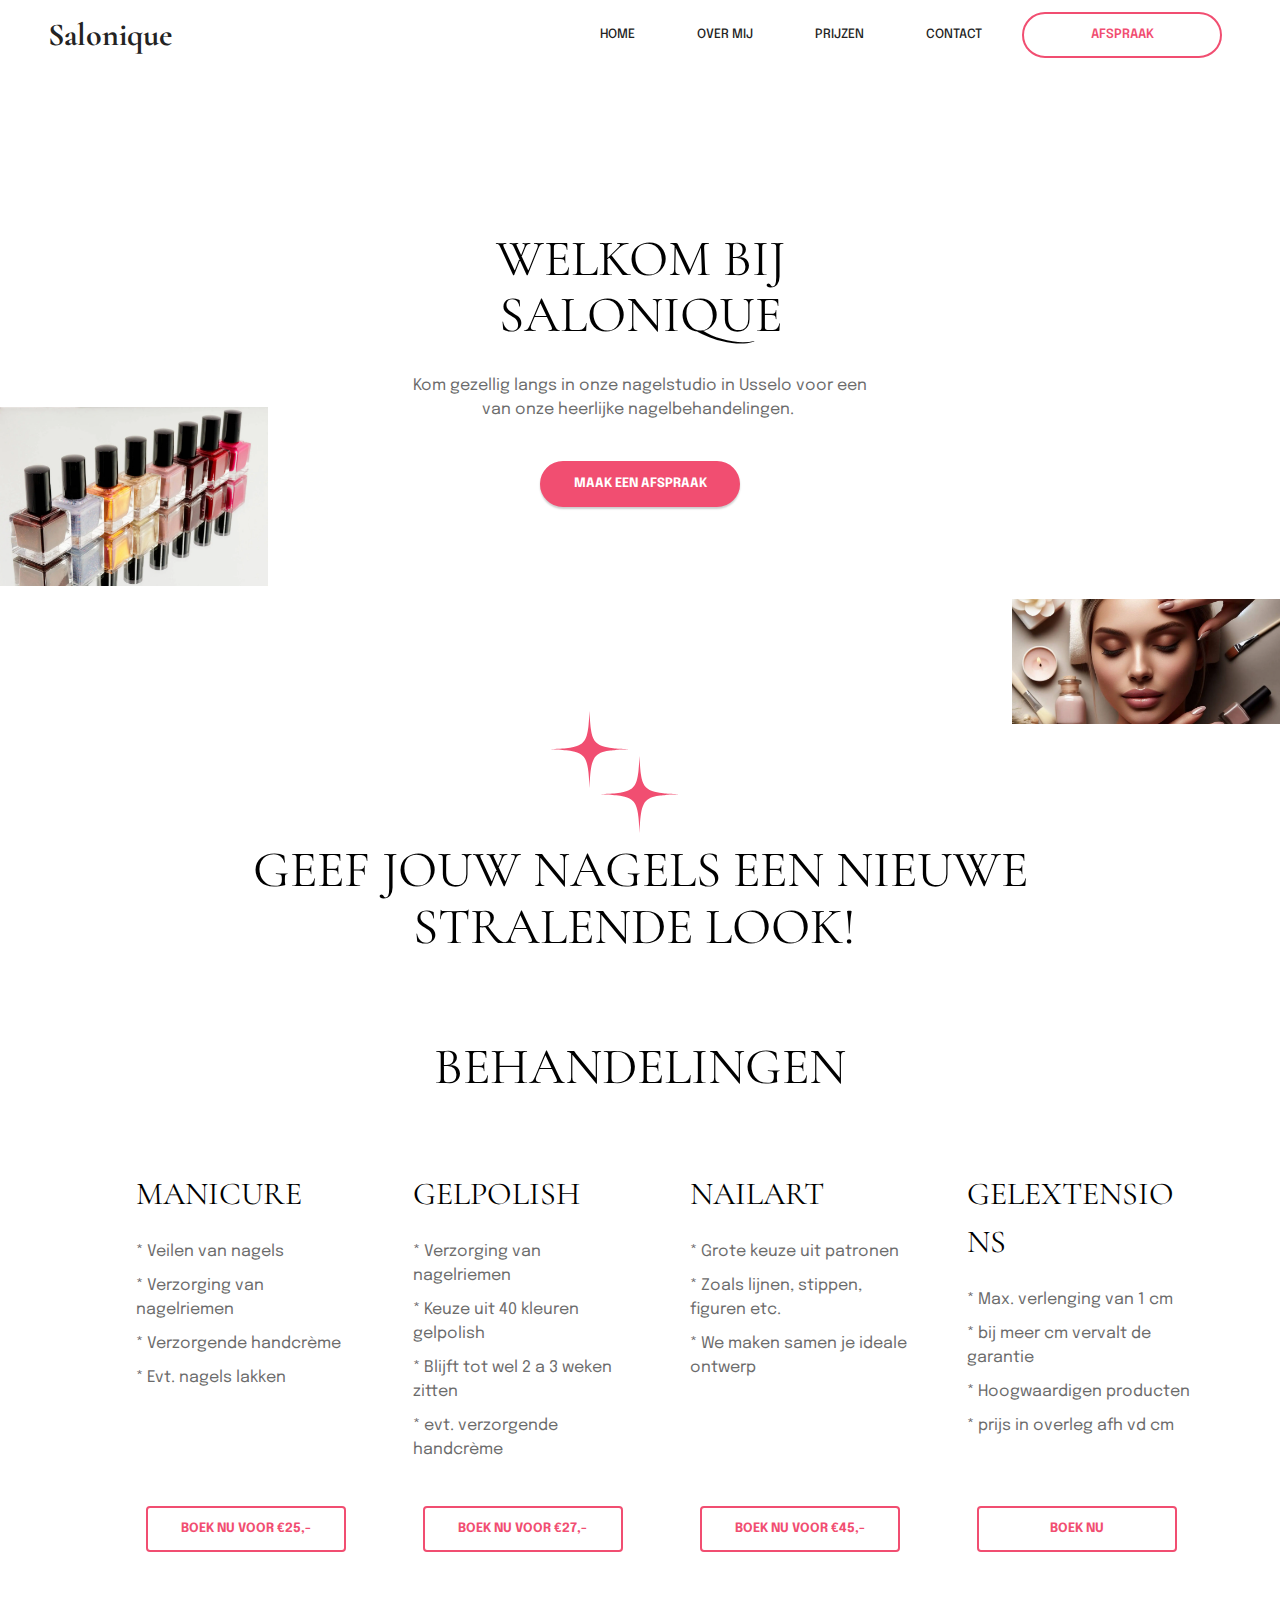
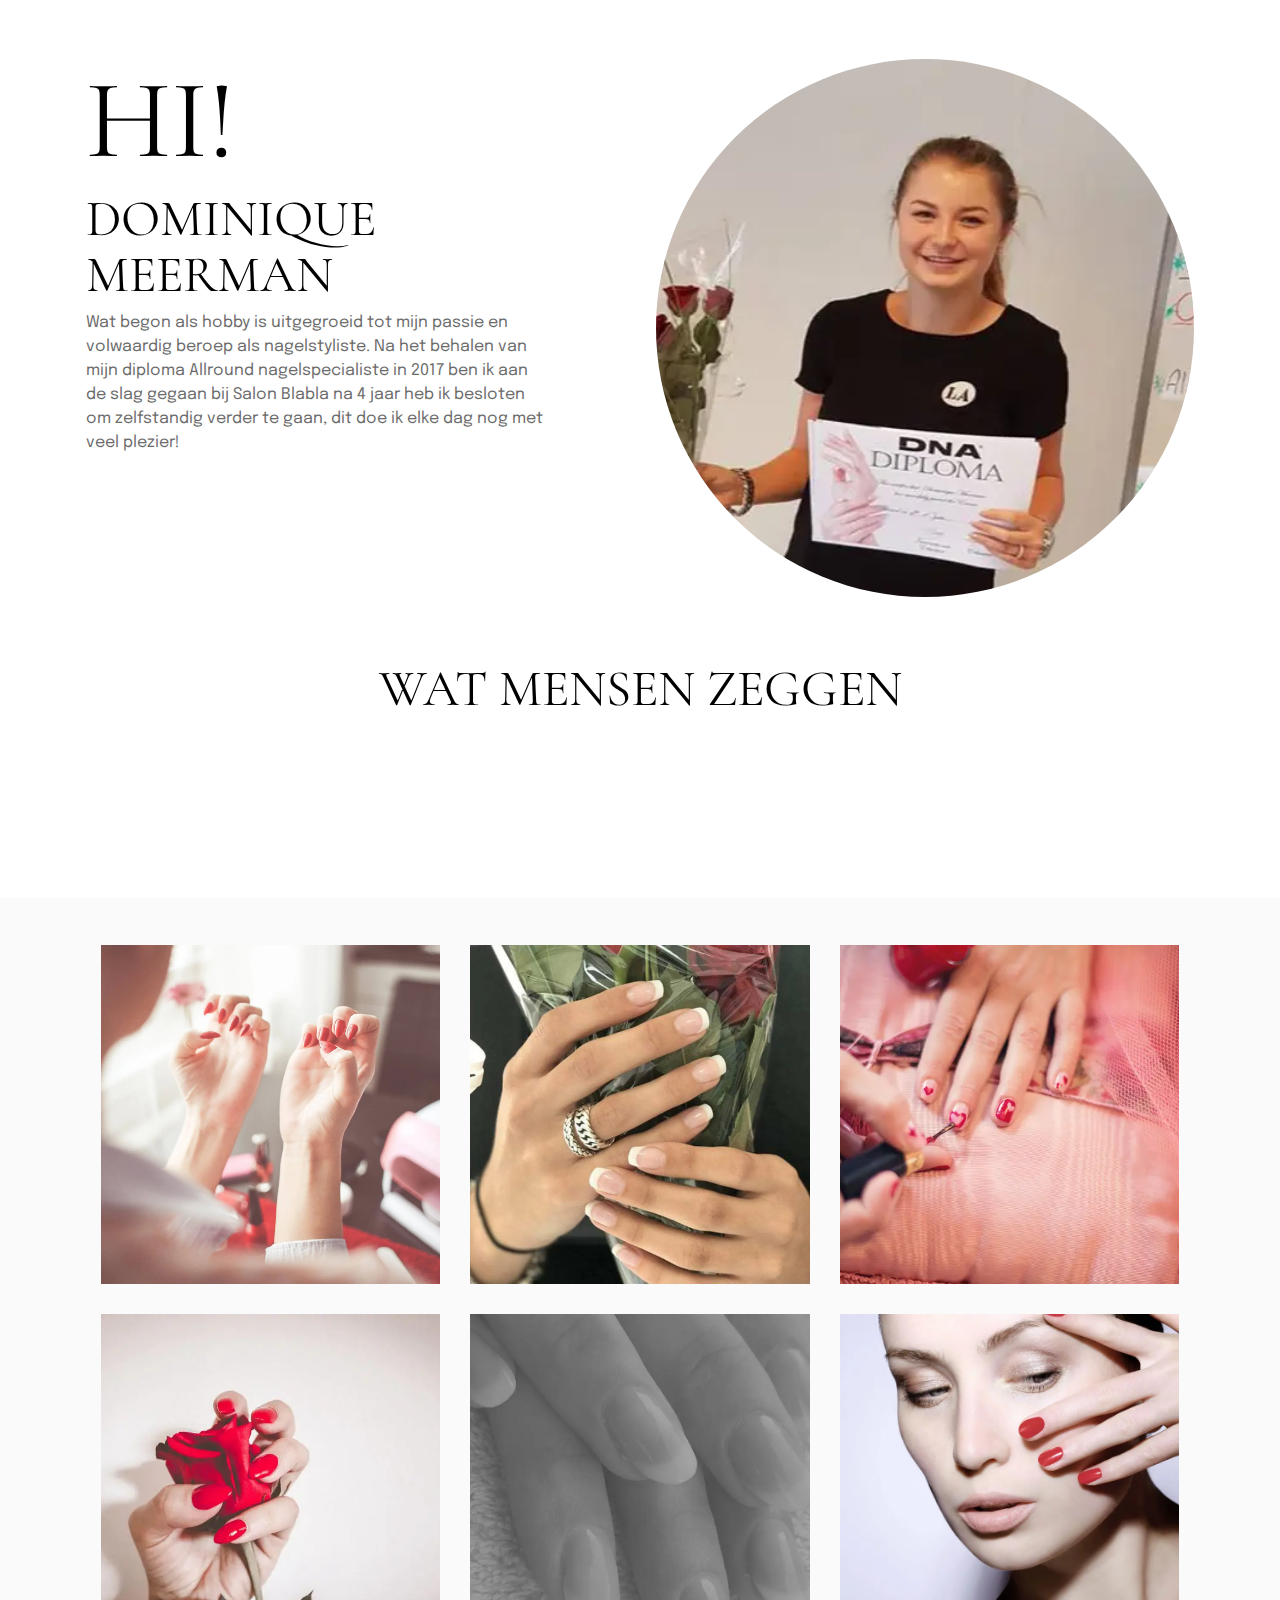
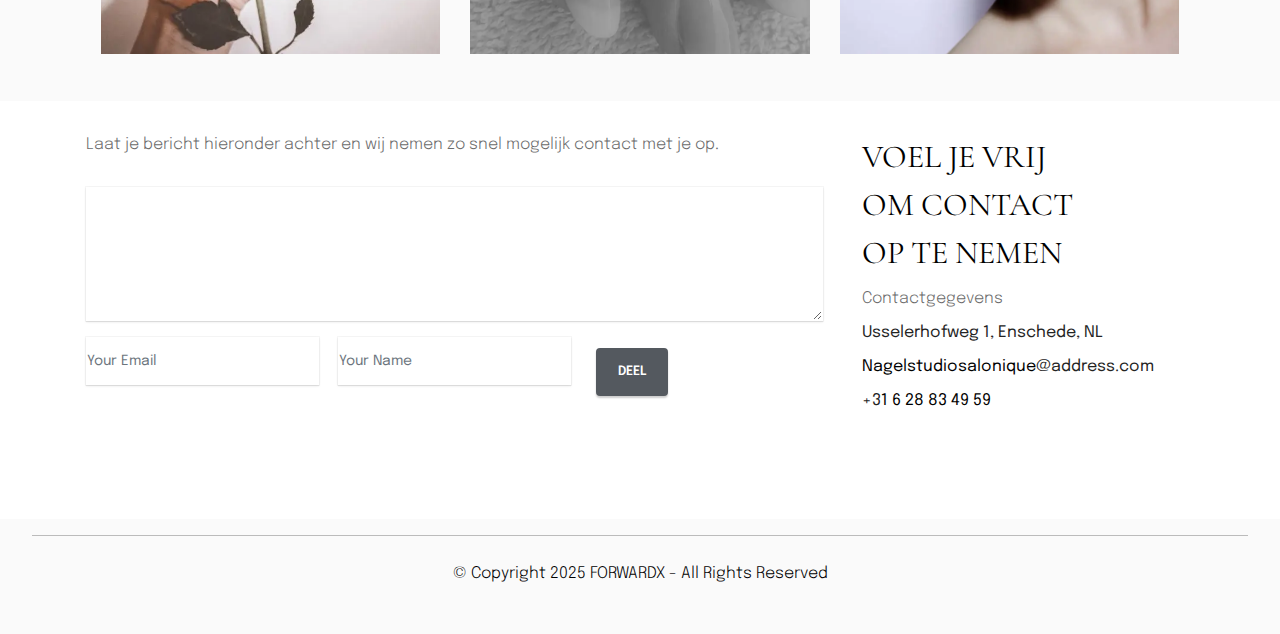
<file: index.html>
<!DOCTYPE html>
<html  >
<head>
  
  <meta charset="UTF-8">
  <meta http-equiv="X-UA-Compatible" content="IE=edge">
  
  <meta name="viewport" content="width=device-width, initial-scale=1, minimum-scale=1">
  <link rel="shortcut icon" href="assets/images/logo-1.png" type="image/x-icon">
  <meta name="description" content="">
  
  
  <title>Nagelstudio Usselo</title>
  <link rel="stylesheet" href="assets/bootstrap/css/bootstrap.min.css">
  <link rel="stylesheet" href="assets/bootstrap/css/bootstrap-grid.min.css">
  <link rel="stylesheet" href="assets/bootstrap/css/bootstrap-reboot.min.css">
  <link rel="stylesheet" href="assets/dropdown/css/style.css">
  <link rel="stylesheet" href="assets/theme/css/style.css">
  <link rel="preload" href="https://fonts.googleapis.com/css?family=Cormorant+Garamond:300,300i,400,400i,500,500i,600,600i,700,700i&display=swap" as="style" onload="this.onload=null;this.rel='stylesheet'">
  <noscript><link rel="stylesheet" href="https://fonts.googleapis.com/css?family=Cormorant+Garamond:300,300i,400,400i,500,500i,600,600i,700,700i&display=swap"></noscript>
  <link rel="preload" href="https://fonts.googleapis.com/css?family=Epilogue:100,200,300,400,500,600,700,800,900,100i,200i,300i,400i,500i,600i,700i,800i,900i&display=swap" as="style" onload="this.onload=null;this.rel='stylesheet'">
  <noscript><link rel="stylesheet" href="https://fonts.googleapis.com/css?family=Epilogue:100,200,300,400,500,600,700,800,900,100i,200i,300i,400i,500i,600i,700i,800i,900i&display=swap"></noscript>
  <link rel="preload" as="style" href="assets/mobirise/css/mbr-additional.css?v=QhQW1V"><link rel="stylesheet" href="assets/mobirise/css/mbr-additional.css?v=QhQW1V" type="text/css">

  
  
  
</head>
<body>
  <script>
window.Futy = { key: '664f38535dcd5' };
(function (e, t) {
    var n = e.createElement(t);
    n.async = true;
    var f = window.Promise && window.fetch ? 'modern.js' : 'legacy.js';
    n.src = 'https://v1.widget.futy.io/js/futy-widget-' + f;
    var r = e.getElementsByTagName(t)[0];
    r.parentNode.insertBefore(n, r);
})(document, 'script');
</script>
  <section data-bs-version="5.1" class="menu3 cid-udBrGMP7Ic" once="menu" id="menu3-14">
    

    <nav class="navbar navbar-dropdown navbar-expand-lg">
        <div class="container-fluid">
            <div class="navbar-brand">
                
                <span class="navbar-caption-wrap"><a class="navbar-caption text-black text-primary display-5" href="index.html">Salonique</a></span>
            </div>
            <button class="navbar-toggler" type="button" data-toggle="collapse" data-bs-toggle="collapse" data-target="#navbarSupportedContent" data-bs-target="#navbarSupportedContent" aria-controls="navbarNavAltMarkup" aria-expanded="false" aria-label="Toggle navigation">
                <div class="hamburger">
                    <span></span>
                    <span></span>
                    <span></span>
                    <span></span>
                </div>
            </button>
            <div class="collapse navbar-collapse" id="navbarSupportedContent">
                <ul class="navbar-nav nav-dropdown" data-app-modern-menu="true"><li class="nav-item"><a class="nav-link link text-black text-primary display-4" href="index.html">
                            HOME</a></li>
                    <li class="nav-item"><a class="nav-link link text-black text-primary display-4" href="page1.html">OVER MIJ</a></li>
                    <li class="nav-item"><a class="nav-link link text-black text-primary display-4" href="page2.html">PRIJZEN</a>
                    </li>
                    
                    <li class="nav-item"><a class="nav-link link text-black text-primary display-4" href="index.html#form1-8">CONTACT</a>
                    </li></ul>
                <div class="navbar-buttons mbr-section-btn collapse.show"><a class="btn btn-danger-outline display-4" href="https://www.fresha.com/nl/book-now/salonique-fb97lqdb/all-offer?id=1319828&pId=1253262">AFSPRAAK</a></div>
            </div>
        </div>
    </nav>
</section>

<section data-bs-version="5.1" class="header1 cid-udAZnuN4QB" id="header1-w">
    

    

    <div class="container-fluid">
        <div class="offset-lg-2 content">
            <h2 class="mbr-section-title mbr-fonts-style display-2">
                WELKOM BIJ <br>SALONIQUE<br></h2>
            <p class="mbr-text mbr-fonts-style display-7">Kom gezellig langs in onze nagelstudio in Usselo voor een van onze heerlijke nagelbehandelingen.&nbsp;</p>
            <div class="mbr-section-btn"><a class="btn btn-danger display-4" href="https://wa.me/31681216393">
                    <strong>MAAK EEN AFSPRAAK</strong>
                </a></div>
        </div>
        <div class="image-wrap">
            <div class="img1 img">
                <img src="assets/images/mbr-1920x1280.webp" alt="">
            </div>
            <div class="img2 img">
                <img src="assets/images/mbr-1920x1920.webp" alt="">
            </div>
            
        </div>
    </div>
</section>

<section data-bs-version="5.1" class="features5 cid-ucKHaANC2i" id="features5-3">
    

    

    <div class="container-fluid">
        <div class="row justify-content-center align-items-center">
            <div class="col-12 col-lg-9">
                <div class="align-center content">
                    <div class="animation-box">
                        <svg class="star" x="0px" y="0px" width="78px" height="78px" viewBox="0 0 78 78" enable-background="new 0 0 78 78" xml:space="preserve">
                            <path d="M0.942,38.113L0,38.188l0.748,0.065  c1.039,0.08,3.079,0.135,4.118,0.19c1.026,0.057,2.053,0.106,3.079,0.173c1.224,0.079,2.448,0.166,3.671,0.265  c1.223,0.1,2.446,0.199,3.666,0.335c1.292,0.144,2.58,0.316,3.866,0.502c1.524,0.219,3.031,0.523,4.52,0.92  c1.665,0.442,3.283,1.008,4.808,1.819c1.382,0.735,2.624,1.654,3.685,2.811c1.042,1.135,1.848,2.423,2.49,3.819  c0.719,1.561,1.219,3.194,1.612,4.862c0.3,1.271,0.545,2.556,0.726,3.85c0.151,1.083,0.295,2.168,0.422,3.255  c0.103,0.876,0.179,1.755,0.257,2.634c0.082,0.925,0.157,1.851,0.225,2.776c0.065,0.893,0.119,1.787,0.173,2.681  c0.064,1.066,0.125,2.132,0.184,3.198c0.049,0.859,0.089,2.36,0.133,3.22L38.455,77l0.104-1.627c0.043-0.852,0.085-2.318,0.13-3.146  c0.048-0.888,0.095-1.775,0.146-2.663c0.06-0.985,0.118-1.973,0.188-2.958c0.08-1.078,0.168-2.155,0.266-3.232  c0.088-0.971,0.176-1.942,0.295-2.91c0.148-1.197,0.319-2.393,0.504-3.585c0.23-1.488,0.549-2.959,0.961-4.409  c0.428-1.502,0.967-2.961,1.707-4.342c1.141-2.135,2.719-3.864,4.781-5.144c1.333-0.826,2.764-1.435,4.253-1.913  c2.478-0.798,5.028-1.248,7.603-1.588c0.835-0.109,1.672-0.204,2.509-0.292c0.924-0.097,1.85-0.184,2.773-0.263  c0.774-0.066,1.548-0.12,2.322-0.174c0.926-0.064,1.853-0.129,2.779-0.185c1.118-0.066,3.313-0.124,4.432-0.184  c0.681-0.037,1.363-0.071,2.045-0.106c0-0.005,0.065-0.007,0.187-0.021c0.021-0.003,0.561-0.07,0.561-0.07s-0.42-0.056-0.581-0.065  c-0.074-0.004-0.39-0.026-0.393-0.026c-1.079-0.055-2.159-0.105-3.238-0.163c-1.021-0.055-3.114-0.107-4.133-0.175  c-1.205-0.08-2.409-0.169-3.612-0.266c-0.952-0.074-1.904-0.151-2.854-0.255c-1.259-0.139-2.516-0.293-3.771-0.463  c-1.617-0.219-3.221-0.521-4.802-0.925c-1.733-0.44-3.421-1.007-5.015-1.833c-1.25-0.649-2.395-1.448-3.399-2.439  c-1.205-1.188-2.125-2.575-2.845-4.1c-0.799-1.694-1.335-3.476-1.752-5.296c-0.271-1.177-0.488-2.364-0.664-3.558  c-0.135-0.912-0.254-1.826-0.363-2.742c-0.098-0.836-0.179-1.675-0.257-2.514c-0.081-0.865-0.155-1.731-0.222-2.597  c-0.066-0.853-0.121-1.707-0.174-2.561c-0.069-1.079-0.135-2.158-0.193-3.237c-0.069-1.252-0.131-2.504-0.193-3.756  C38.518,0.813,38.502,0.406,38.483,0c-0.045,0.262-0.058,0.525-0.071,0.788c-0.066,1.332-0.129,2.663-0.201,3.994  c-0.056,1.04-0.121,2.079-0.186,3.118c-0.057,0.9-0.111,1.801-0.18,2.7c-0.078,1.019-0.167,2.036-0.263,3.053  c-0.088,0.931-0.175,1.862-0.297,2.79c-0.162,1.223-0.342,2.443-0.543,3.66c-0.256,1.538-0.61,3.055-1.076,4.544  c-0.435,1.39-0.978,2.734-1.702,4.002c-1.097,1.92-2.565,3.487-4.433,4.676c-1.136,0.723-2.35,1.284-3.615,1.737  c-2.219,0.795-4.514,1.282-6.839,1.628c-1.265,0.188-2.536,0.347-3.808,0.485c-1.392,0.151-2.786,0.273-4.181,0.385  c-1.282,0.103-2.567,0.18-3.852,0.255c-1.721,0.1-4.443,0.187-6.165,0.28c-0.04,0.001-0.078,0.01-0.118,0.015">
                            </path>
                        </svg>
                        <svg class="star" x="0px" y="0px" width="78px" height="78px" viewBox="0 0 78 78" enable-background="new 0 0 78 78" xml:space="preserve">
                            <path d="M0.942,38.113L0,38.188l0.748,0.065  c1.039,0.08,3.079,0.135,4.118,0.19c1.026,0.057,2.053,0.106,3.079,0.173c1.224,0.079,2.448,0.166,3.671,0.265  c1.223,0.1,2.446,0.199,3.666,0.335c1.292,0.144,2.58,0.316,3.866,0.502c1.524,0.219,3.031,0.523,4.52,0.92  c1.665,0.442,3.283,1.008,4.808,1.819c1.382,0.735,2.624,1.654,3.685,2.811c1.042,1.135,1.848,2.423,2.49,3.819  c0.719,1.561,1.219,3.194,1.612,4.862c0.3,1.271,0.545,2.556,0.726,3.85c0.151,1.083,0.295,2.168,0.422,3.255  c0.103,0.876,0.179,1.755,0.257,2.634c0.082,0.925,0.157,1.851,0.225,2.776c0.065,0.893,0.119,1.787,0.173,2.681  c0.064,1.066,0.125,2.132,0.184,3.198c0.049,0.859,0.089,2.36,0.133,3.22L38.455,77l0.104-1.627c0.043-0.852,0.085-2.318,0.13-3.146  c0.048-0.888,0.095-1.775,0.146-2.663c0.06-0.985,0.118-1.973,0.188-2.958c0.08-1.078,0.168-2.155,0.266-3.232  c0.088-0.971,0.176-1.942,0.295-2.91c0.148-1.197,0.319-2.393,0.504-3.585c0.23-1.488,0.549-2.959,0.961-4.409  c0.428-1.502,0.967-2.961,1.707-4.342c1.141-2.135,2.719-3.864,4.781-5.144c1.333-0.826,2.764-1.435,4.253-1.913  c2.478-0.798,5.028-1.248,7.603-1.588c0.835-0.109,1.672-0.204,2.509-0.292c0.924-0.097,1.85-0.184,2.773-0.263  c0.774-0.066,1.548-0.12,2.322-0.174c0.926-0.064,1.853-0.129,2.779-0.185c1.118-0.066,3.313-0.124,4.432-0.184  c0.681-0.037,1.363-0.071,2.045-0.106c0-0.005,0.065-0.007,0.187-0.021c0.021-0.003,0.561-0.07,0.561-0.07s-0.42-0.056-0.581-0.065  c-0.074-0.004-0.39-0.026-0.393-0.026c-1.079-0.055-2.159-0.105-3.238-0.163c-1.021-0.055-3.114-0.107-4.133-0.175  c-1.205-0.08-2.409-0.169-3.612-0.266c-0.952-0.074-1.904-0.151-2.854-0.255c-1.259-0.139-2.516-0.293-3.771-0.463  c-1.617-0.219-3.221-0.521-4.802-0.925c-1.733-0.44-3.421-1.007-5.015-1.833c-1.25-0.649-2.395-1.448-3.399-2.439  c-1.205-1.188-2.125-2.575-2.845-4.1c-0.799-1.694-1.335-3.476-1.752-5.296c-0.271-1.177-0.488-2.364-0.664-3.558  c-0.135-0.912-0.254-1.826-0.363-2.742c-0.098-0.836-0.179-1.675-0.257-2.514c-0.081-0.865-0.155-1.731-0.222-2.597  c-0.066-0.853-0.121-1.707-0.174-2.561c-0.069-1.079-0.135-2.158-0.193-3.237c-0.069-1.252-0.131-2.504-0.193-3.756  C38.518,0.813,38.502,0.406,38.483,0c-0.045,0.262-0.058,0.525-0.071,0.788c-0.066,1.332-0.129,2.663-0.201,3.994  c-0.056,1.04-0.121,2.079-0.186,3.118c-0.057,0.9-0.111,1.801-0.18,2.7c-0.078,1.019-0.167,2.036-0.263,3.053  c-0.088,0.931-0.175,1.862-0.297,2.79c-0.162,1.223-0.342,2.443-0.543,3.66c-0.256,1.538-0.61,3.055-1.076,4.544  c-0.435,1.39-0.978,2.734-1.702,4.002c-1.097,1.92-2.565,3.487-4.433,4.676c-1.136,0.723-2.35,1.284-3.615,1.737  c-2.219,0.795-4.514,1.282-6.839,1.628c-1.265,0.188-2.536,0.347-3.808,0.485c-1.392,0.151-2.786,0.273-4.181,0.385  c-1.282,0.103-2.567,0.18-3.852,0.255c-1.721,0.1-4.443,0.187-6.165,0.28c-0.04,0.001-0.078,0.01-0.118,0.015">
                            </path>
                        </svg>
                        <svg class="star" x="0px" y="0px" width="78px" height="78px" viewBox="0 0 78 78" enable-background="new 0 0 78 78" xml:space="preserve">
                            <path d="M0.942,38.113L0,38.188l0.748,0.065  c1.039,0.08,3.079,0.135,4.118,0.19c1.026,0.057,2.053,0.106,3.079,0.173c1.224,0.079,2.448,0.166,3.671,0.265  c1.223,0.1,2.446,0.199,3.666,0.335c1.292,0.144,2.58,0.316,3.866,0.502c1.524,0.219,3.031,0.523,4.52,0.92  c1.665,0.442,3.283,1.008,4.808,1.819c1.382,0.735,2.624,1.654,3.685,2.811c1.042,1.135,1.848,2.423,2.49,3.819  c0.719,1.561,1.219,3.194,1.612,4.862c0.3,1.271,0.545,2.556,0.726,3.85c0.151,1.083,0.295,2.168,0.422,3.255  c0.103,0.876,0.179,1.755,0.257,2.634c0.082,0.925,0.157,1.851,0.225,2.776c0.065,0.893,0.119,1.787,0.173,2.681  c0.064,1.066,0.125,2.132,0.184,3.198c0.049,0.859,0.089,2.36,0.133,3.22L38.455,77l0.104-1.627c0.043-0.852,0.085-2.318,0.13-3.146  c0.048-0.888,0.095-1.775,0.146-2.663c0.06-0.985,0.118-1.973,0.188-2.958c0.08-1.078,0.168-2.155,0.266-3.232  c0.088-0.971,0.176-1.942,0.295-2.91c0.148-1.197,0.319-2.393,0.504-3.585c0.23-1.488,0.549-2.959,0.961-4.409  c0.428-1.502,0.967-2.961,1.707-4.342c1.141-2.135,2.719-3.864,4.781-5.144c1.333-0.826,2.764-1.435,4.253-1.913  c2.478-0.798,5.028-1.248,7.603-1.588c0.835-0.109,1.672-0.204,2.509-0.292c0.924-0.097,1.85-0.184,2.773-0.263  c0.774-0.066,1.548-0.12,2.322-0.174c0.926-0.064,1.853-0.129,2.779-0.185c1.118-0.066,3.313-0.124,4.432-0.184  c0.681-0.037,1.363-0.071,2.045-0.106c0-0.005,0.065-0.007,0.187-0.021c0.021-0.003,0.561-0.07,0.561-0.07s-0.42-0.056-0.581-0.065  c-0.074-0.004-0.39-0.026-0.393-0.026c-1.079-0.055-2.159-0.105-3.238-0.163c-1.021-0.055-3.114-0.107-4.133-0.175  c-1.205-0.08-2.409-0.169-3.612-0.266c-0.952-0.074-1.904-0.151-2.854-0.255c-1.259-0.139-2.516-0.293-3.771-0.463  c-1.617-0.219-3.221-0.521-4.802-0.925c-1.733-0.44-3.421-1.007-5.015-1.833c-1.25-0.649-2.395-1.448-3.399-2.439  c-1.205-1.188-2.125-2.575-2.845-4.1c-0.799-1.694-1.335-3.476-1.752-5.296c-0.271-1.177-0.488-2.364-0.664-3.558  c-0.135-0.912-0.254-1.826-0.363-2.742c-0.098-0.836-0.179-1.675-0.257-2.514c-0.081-0.865-0.155-1.731-0.222-2.597  c-0.066-0.853-0.121-1.707-0.174-2.561c-0.069-1.079-0.135-2.158-0.193-3.237c-0.069-1.252-0.131-2.504-0.193-3.756  C38.518,0.813,38.502,0.406,38.483,0c-0.045,0.262-0.058,0.525-0.071,0.788c-0.066,1.332-0.129,2.663-0.201,3.994  c-0.056,1.04-0.121,2.079-0.186,3.118c-0.057,0.9-0.111,1.801-0.18,2.7c-0.078,1.019-0.167,2.036-0.263,3.053  c-0.088,0.931-0.175,1.862-0.297,2.79c-0.162,1.223-0.342,2.443-0.543,3.66c-0.256,1.538-0.61,3.055-1.076,4.544  c-0.435,1.39-0.978,2.734-1.702,4.002c-1.097,1.92-2.565,3.487-4.433,4.676c-1.136,0.723-2.35,1.284-3.615,1.737  c-2.219,0.795-4.514,1.282-6.839,1.628c-1.265,0.188-2.536,0.347-3.808,0.485c-1.392,0.151-2.786,0.273-4.181,0.385  c-1.282,0.103-2.567,0.18-3.852,0.255c-1.721,0.1-4.443,0.187-6.165,0.28c-0.04,0.001-0.078,0.01-0.118,0.015">
                            </path>
                        </svg>
                    </div>
                    <h2 class="mbr-section-title mbr-fonts-style align-center display-2">GEEF JOUW NAGELS EEN NIEUWE STRALENDE LOOK!&nbsp;</h2>
                    
                </div>
            </div>
        </div>
    </div>
</section>

<section data-bs-version="5.1" class="pricing1 cid-udBdnNIdIp" id="pricing1-10">
    

    

    <div class="container">
        <div class="heading">
            
            <h2 class="mbr-section-title mbr-fonts-style align-center display-2">
                BEHANDELINGEN</h2>
        </div>

        <div class="cards justify-content-start">
            <div class="card">
                <div>
                    
                    <h3 class="mbr-card-title mbr-fonts-style display-5">
                        MANICURE<em>&nbsp;</em></h3>
                    <ul class="list mbr-fonts-style display-7">
                        <li class="mbr-card-text item-wrap">Veilen van nagels</li>
                        <li class="mbr-card-text item-wrap">Verzorging van nagelriemen</li><li class="mbr-card-text item-wrap">Verzorgende handcrème </li><li class="mbr-card-text item-wrap">Evt. nagels lakken&nbsp;</li>
                    </ul>
                </div>
                <div class="mbr-card-btn"><a class="btn btn-danger-outline display-4" href="https://wa.me/31681216393">
                        <strong>BOEK NU VOOR €25,-</strong>
                    </a></div>
            </div>
            <div class="card">
                <div>
                    
                    <h3 class="mbr-card-title mbr-fonts-style display-5">
                        GELPOLISH</h3>
                    <ul class="list mbr-fonts-style display-7">
                        <li class="mbr-card-text item-wrap">Verzorging van nagelriemen</li><li class="mbr-card-text item-wrap">Keuze uit 40 kleuren gelpolish</li><li class="mbr-card-text item-wrap">Blijft tot wel 2 a 3 weken zitten</li>
                        <li class="mbr-card-text item-wrap">evt. verzorgende handcrème&nbsp;</li>
                    </ul>
                </div>
                <div class="mbr-card-btn"><a class="btn btn-danger-outline display-4" href="https://wa.me/31681216393">
                        <strong>BOEK NU VOOR €27,-</strong>
                    </a></div>
            </div>
            <div class="card">
                <div>
                    
                    <h3 class="mbr-card-title mbr-fonts-style display-5">
                        NAILART&nbsp;</h3>
                    <ul class="list mbr-fonts-style display-7">
                        <li class="mbr-card-text item-wrap">Grote keuze uit patronen</li><li class="mbr-card-text item-wrap">Zoals lijnen, stippen, figuren etc.</li>
                        <li class="mbr-card-text item-wrap">We maken samen je ideale ontwerp</li>
                    </ul>
                </div>
                <div class="mbr-card-btn"><a class="btn btn-danger-outline display-4" href="https://wa.me/31681216393">
                        <strong>BOEK NU VOOR €45,-</strong>
                    </a></div>
            </div>
            <div class="card">
                <div>
                    
                    <h3 class="mbr-card-title mbr-fonts-style display-5">
                        GELEXTENSIONS</h3>
                    <ul class="list mbr-fonts-style display-7">
                        <li class="mbr-card-text mbr-fonts-style item-wrap">Max. verlenging van 1 cm</li><li class="mbr-card-text mbr-fonts-style item-wrap">bij meer cm vervalt de garantie</li>
                        <li class="mbr-card-text mbr-fonts-style item-wrap">Hoogwaardigen producten</li><li class="mbr-card-text mbr-fonts-style item-wrap">prijs in overleg afh vd cm</li>
                    </ul>
                </div>
                <div class="mbr-card-btn"><a class="btn btn-danger-outline display-4" href="https://wa.me/31681216393">
                        <strong>BOEK NU</strong>
                    </a></div>
            </div>
        </div>
    </div>
</section>

<section data-bs-version="5.1" class="header4 cid-udBiQ2EeRi" id="header4-11">
    

    

    <div class="container">
        <div class="row">
            <div class="col-12 col-md-6">
                <div class="text">
                    <h2 class="mbr-section-title mbr-fonts-style display-1">
                        HI!
                    </h2>
                    <h4 class="mbr-section-subtitle mbr-fonts-style display-2">
                        DOMINIQUE<br>MEERMAN</h4>
                    <p class="mbr-text mbr-fonts-style display-7">Wat begon als hobby is uitgegroeid tot mijn passie en volwaardig beroep als nagelstyliste. Na het behalen van mijn diploma Allround nagelspecialiste in 2017 ben ik aan de slag gegaan bij Salon Blabla na 4 jaar heb ik besloten om zelfstandig verder te gaan, dit doe ik elke dag nog met veel plezier!&nbsp;</p>
                    
                </div>
            </div>

            <div class="col-12 col-md-6">
                <div class="image-wrap">
                    <img src="assets/images/19029562-1917111001844273-5136632190832191146-n-727x960.webp" alt="">
                </div>
            </div>
        </div>
    </div>
</section>

<section data-bs-version="5.1" class="features5 cid-sN273erQVf" id="features5-6">
    

    

    <div class="container">
        <div class="row justify-content-center align-items-center">
            <div class="col-12 col-lg-9">
                <div class="align-center content">
                    
                    <h2 class="mbr-section-title mbr-fonts-style align-center display-2">
                        WAT MENSEN ZEGGEN</h2>
                    
                </div>
            </div>
        </div>
    </div>
</section>

<div id="custom-html-13"><div id="wid_1716469052084"></div>
<script>
sc = document.createElement("script");
sc.setAttribute("defer",true);
sc.setAttribute("src","https://dbwx2z9xa7qt9.cloudfront.net/bundle.js?cachebust=1716469052084");
sc.setAttribute("theme","light");
sc.setAttribute("footer", "true"); 
sc.setAttribute("widget-type","carousel");
sc.setAttribute("token","6645d7df7c53c3d68e6db9aa");
sc.setAttribute('apiurl', "https://server.onlinereviews.tech/api/v0.0.9");
sc.setAttribute('stats',"true");
sc.setAttribute('addReview',"true");
sc.setAttribute('profile-pic',"true");
sc.setAttribute('review-name',"true");
sc.setAttribute('wl', "true");
sc.setAttribute('wlndig', "https://go.reviewchicken.com/i-like-wine");
sc.setAttribute('lang', "nl");
sc.setAttribute('brandStyle', "%7B%22sidebar_background%22%3A%22%237231BE%22%2C%22sidebar_text%22%3A%22white%22%2C%22brand_button_text_color%22%3A%22white%22%2C%22brand_main_color%22%3A%22%23EE882D%22%2C%22brand_button_border_radius%22%3A%2216px%22%2C%22brand_sidebar_text_color_opacity%22%3A%22%23ffffff1a%22%2C%22brand_button_hover%22%3A%22rgb(241%2C%20158%2C%2084)%22%2C%22brand_button_active%22%3A%22rgb(223%2C%20114%2C%2018)%22%2C%22brand_main_color_opacity%22%3A%22%23EE882D1a%22%2C%22brand_font%22%3A%22Montserrat%22%2C%22star_color%22%3A%22%23EE882D%22%2C%22brand_main_background%22%3A%22%23FBF8F6%22%2C%22brand_card_background%22%3A%22white%22%2C%22poweredByLink%22%3A%22https%3A%2F%2Freviewchicken.com%22%2C%22poweredicon%22%3A%22https%3A%2F%2Frecensioni-io-static-folder.s3.eu-central-1.amazonaws.com%2Fpublic_onlinereviews%2Freviews.reviewchicken.com%2Fpowered.png%22%7D");
document.getElementById("wid_1716469052084").appendChild(sc);
</script></div>

<section data-bs-version="5.1" class="gallery4 cid-ucMjfUpNgz" id="gallery4-m">
    

    

    <div class="container">
        <div class="items">
            <div class="item features-image">
                <div class="item-wrapper">
                    <div class="item-img">
                        <img src="assets/images/mbr-1-1920x1280.webp" alt="">
                    </div>
                </div>
            </div>
            <div class="item features-image">
                <div class="item-wrapper">
                    <div class="item-img">
                        <img src="assets/images/302292240-510618437733851-1462375853487973418-n-1440x1434.webp" alt="">
                    </div>
                </div>
            </div>
            <div class="item features-image">
                <div class="item-wrapper">
                    <div class="item-img">
                        <img src="assets/images/mbr-4-798x532.webp" alt="">
                    </div>
                </div>
            </div>
            <div class="item features-image">
                <div class="item-wrapper">
                    <div class="item-img">
                        <img src="assets/images/mbr-798x569.webp" alt="">
                    </div>
                </div>
            </div>
            <div class="item features-image">
                <div class="item-wrapper">
                    <div class="item-img">
                        <img src="assets/images/305496848-510618441067184-4864317650626674420-n-2-1133x2015.webp" alt="">
                    </div>
                </div>
            </div>
            <div class="item features-image">
                <div class="item-wrapper">
                    <div class="item-img">
                        <img src="assets/images/mbr-798x909.webp" alt="">
                    </div>
                </div>
            </div>
        </div>
    </div>
</section>

<section data-bs-version="5.1" class="form1 cid-sN2bczp3iC" id="form1-8">
    

    

    <div class="container">

        <div class="inner-container">
            <div class="form-wrap">
                <div class="heading">
                    
                    <p class="mbr-main-text mbr-fonts-style display-7">
                        Laat je bericht hieronder achter en wij nemen zo snel mogelijk contact met je op.
                    </p>
                </div>
                <div class="form-inner-wrap">
                    <div class="mbr-form" data-form-type="formoid">
                        <form action="https://mobirise.eu/" method="POST" class="mbr-form form-with-styler" data-form-title="Form Name"><input type="hidden" name="email" data-form-email="true" value="RoorpFR8KmDgVb4GGqkHUuHX01npFPtAmjOATVcEziy63XOa8dsmuDjSwzKDPpygWt0EZnEVF4aQsSbN4NoJaNWdNHp22++HGqrDTgQGW5FjxnY4uDyBapWrSaHiXrhI.bsOuQvpMUpIreBZsXhEivW/UpgS2J+sm6bbxdwNNI9EdTvEiAgYTKiaViPFaWyomFT7dTTuvOk/+cQHtedvrDLqfQYmuyPPiMGSpEYigYES+/xmnFcscpBtEWMj7al3i">
                            <div class="row">
                                <div hidden="hidden" data-form-alert="" class="alert alert-success col-12">Thanks for filling out the form!</div>
                                <div hidden="hidden" data-form-alert-danger="" class="alert alert-danger col-12">
                                    Oops...! some problem!</div>
                            </div>
                            <div class="dragArea row">
                                <div class="col-12 form-group mb-3" data-for="textarea">
                                    <textarea name="textarea" data-form-field="textarea" class="form-control" id="textarea-form1-8"></textarea>
                                </div>
                                <div class="col-12 col-md-4 form-group mb-3" data-for="email">
                                    <input type="email" name="email" placeholder="Your Email" data-form-field="email" class="form-control" value="" id="email-form1-8">
                                </div>
                                <div class="col-12 col-md-4 form-group mb-3" data-for="name">
                                    <input type="text" name="name" placeholder="Your Name" data-form-field="name" class="form-control" value="" id="name-form1-8">
                                </div>
                                

                                <div class="mbr-section-btn"><button type="submit" class="btn btn-secondary display-4">DEEL</button></div>
                            </div>
                        </form>
                    </div>
                </div>
            </div>
            <div class="text">
                <h3 class="mbr-section-subtitle mbr-fonts-style display-5">VOEL JE VRIJ OM CONTACT OP TE NEMEN&nbsp;</h3>
                <p class="mbr-sub-text mbr-fonts-style display-7">Contactgegevens</p>
                <div class="contacts align-left">
                    <p class="mbr-contacts mbr-fonts-style display-7"><a href="" class="text-black">Usselerhofweg 1, Enschede, NL</a></p>
                    <p class="mbr-contacts mbr-fonts-style display-7">Nagelstudiosalonique<a href="" class="text-black">@address.com</a>
                    </p>
                    <p class="mbr-contacts mbr-fonts-style display-7">
                        <a href="" class="text-black">+3</a>1 6 28 83 49 59</p>
                    
                    
                </div>
            </div>
        </div>
    </div>
</section>

<section data-bs-version="5.1" class="footer2 cid-sN2bql4V9G" once="footers" id="footer2-9">
    

    

    <div class="container-fluid">
        <div class="content">
            
            <div class="text-wrap">
                
                
            </div>
        </div>

        <div class="footer-lower">
            <div class="media-container-row">
                <div class="col-md-12">
                    <hr>
                </div>
            </div>
            <div class="media-container-row">
                <div class="col-md-12 copyright">
                    <p class="mbr-text mbr-fonts-style display-7">
                        © Copyright 2025 FORWARDX - All Rights Reserved
                    </p>
                </div>
            </div>
        </div>
    </div>

</section>


<script src="assets/bootstrap/js/bootstrap.bundle.min.js"></script>
  <script src="assets/smoothscroll/smooth-scroll.js"></script>
  <script src="assets/ytplayer/index.js"></script>
  <script src="assets/dropdown/js/navbar-dropdown.js"></script>
  <script src="assets/theme/js/script.js"></script>
  <script src="assets/formoid/formoid.min.js"></script>
  
  
  
</body>
</html>
</file>
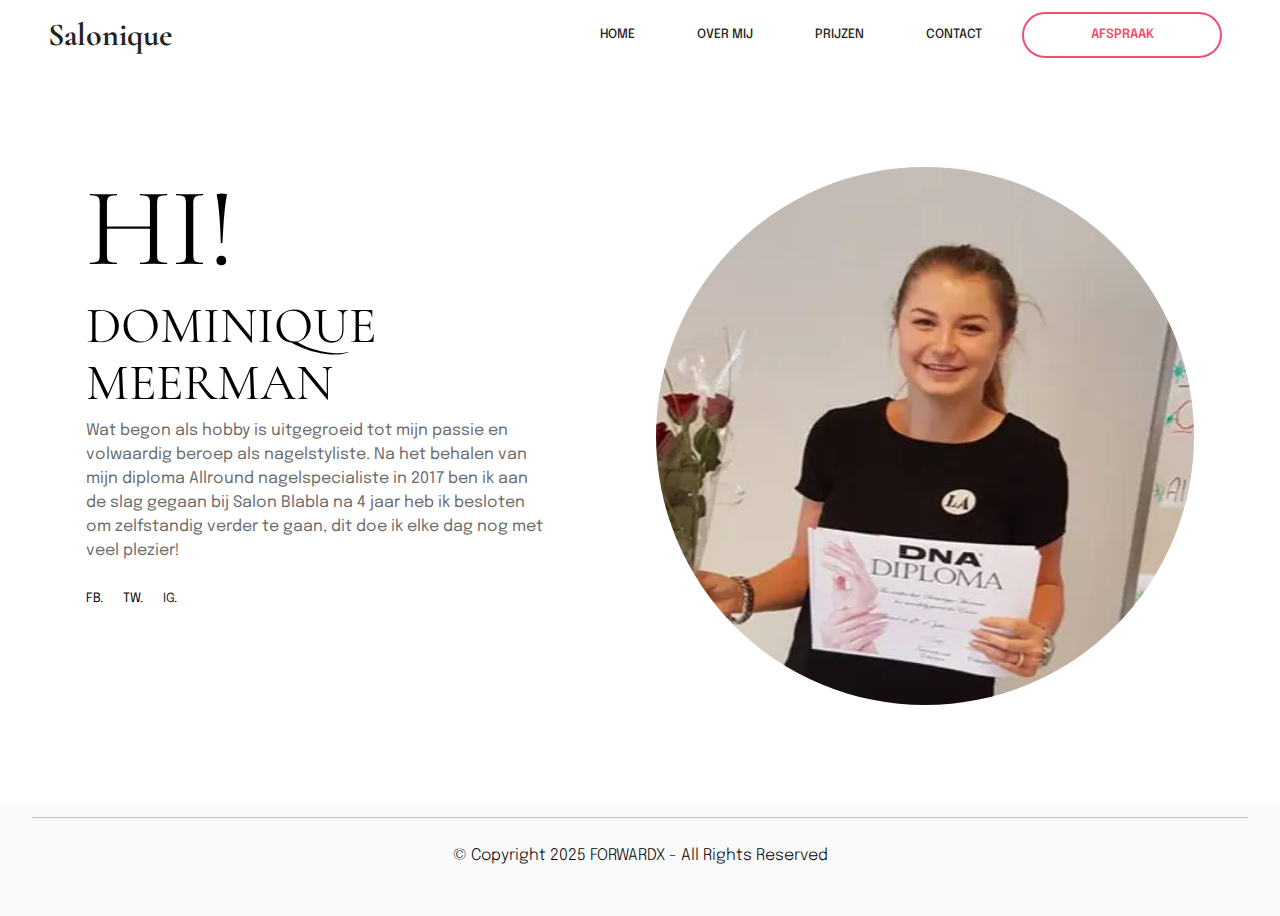
<file: page1.html>
<!DOCTYPE html>
<html  >
<head>
  
  <meta charset="UTF-8">
  <meta http-equiv="X-UA-Compatible" content="IE=edge">
  
  <meta name="viewport" content="width=device-width, initial-scale=1, minimum-scale=1">
  <link rel="shortcut icon" href="assets/images/logo-1.png" type="image/x-icon">
  <meta name="description" content="">
  
  
  <title>Over mij</title>
  <link rel="stylesheet" href="assets/bootstrap/css/bootstrap.min.css">
  <link rel="stylesheet" href="assets/bootstrap/css/bootstrap-grid.min.css">
  <link rel="stylesheet" href="assets/bootstrap/css/bootstrap-reboot.min.css">
  <link rel="stylesheet" href="assets/dropdown/css/style.css">
  <link rel="stylesheet" href="assets/theme/css/style.css">
  <link rel="preload" href="https://fonts.googleapis.com/css?family=Cormorant+Garamond:300,300i,400,400i,500,500i,600,600i,700,700i&display=swap" as="style" onload="this.onload=null;this.rel='stylesheet'">
  <noscript><link rel="stylesheet" href="https://fonts.googleapis.com/css?family=Cormorant+Garamond:300,300i,400,400i,500,500i,600,600i,700,700i&display=swap"></noscript>
  <link rel="preload" href="https://fonts.googleapis.com/css?family=Epilogue:100,200,300,400,500,600,700,800,900,100i,200i,300i,400i,500i,600i,700i,800i,900i&display=swap" as="style" onload="this.onload=null;this.rel='stylesheet'">
  <noscript><link rel="stylesheet" href="https://fonts.googleapis.com/css?family=Epilogue:100,200,300,400,500,600,700,800,900,100i,200i,300i,400i,500i,600i,700i,800i,900i&display=swap"></noscript>
  <link rel="preload" as="style" href="assets/mobirise/css/mbr-additional.css?v=6mAiga"><link rel="stylesheet" href="assets/mobirise/css/mbr-additional.css?v=6mAiga" type="text/css">

  
  
  
</head>
<body>
  <script>
window.Futy = { key: '664f38535dcd5' };
(function (e, t) {
    var n = e.createElement(t);
    n.async = true;
    var f = window.Promise && window.fetch ? 'modern.js' : 'legacy.js';
    n.src = 'https://v1.widget.futy.io/js/futy-widget-' + f;
    var r = e.getElementsByTagName(t)[0];
    r.parentNode.insertBefore(n, r);
})(document, 'script');
</script>
  <section data-bs-version="5.1" class="menu3 cid-udBrGMP7Ic" once="menu" id="menu3-14">
    

    <nav class="navbar navbar-dropdown navbar-expand-lg">
        <div class="container-fluid">
            <div class="navbar-brand">
                
                <span class="navbar-caption-wrap"><a class="navbar-caption text-black text-primary display-5" href="index.html">Salonique</a></span>
            </div>
            <button class="navbar-toggler" type="button" data-toggle="collapse" data-bs-toggle="collapse" data-target="#navbarSupportedContent" data-bs-target="#navbarSupportedContent" aria-controls="navbarNavAltMarkup" aria-expanded="false" aria-label="Toggle navigation">
                <div class="hamburger">
                    <span></span>
                    <span></span>
                    <span></span>
                    <span></span>
                </div>
            </button>
            <div class="collapse navbar-collapse" id="navbarSupportedContent">
                <ul class="navbar-nav nav-dropdown" data-app-modern-menu="true"><li class="nav-item"><a class="nav-link link text-black text-primary display-4" href="index.html">
                            HOME</a></li>
                    <li class="nav-item"><a class="nav-link link text-black text-primary display-4" href="page1.html">OVER MIJ</a></li>
                    <li class="nav-item"><a class="nav-link link text-black text-primary display-4" href="page2.html">PRIJZEN</a>
                    </li>
                    
                    <li class="nav-item"><a class="nav-link link text-black text-primary display-4" href="index.html#form1-8">CONTACT</a>
                    </li></ul>
                <div class="navbar-buttons mbr-section-btn collapse.show"><a class="btn btn-danger-outline display-4" href="https://www.fresha.com/nl/book-now/salonique-fb97lqdb/all-offer?id=1319828&pId=1253262">AFSPRAAK</a></div>
            </div>
        </div>
    </nav>
</section>

<section data-bs-version="5.1" class="header4 cid-ucKN0bVBpy" id="header4-7">
    

    

    <div class="container">
        <div class="row">
            <div class="col-12 col-md-6">
                <div class="text">
                    <h2 class="mbr-section-title mbr-fonts-style display-1">
                        HI!
                    </h2>
                    <h4 class="mbr-section-subtitle mbr-fonts-style display-2">
                        DOMINIQUE<br>MEERMAN</h4>
                    <p class="mbr-text mbr-fonts-style display-7">Wat begon als hobby is uitgegroeid tot mijn passie en volwaardig beroep als nagelstyliste. Na het behalen van mijn diploma Allround nagelspecialiste in 2017 ben ik aan de slag gegaan bij Salon Blabla na 4 jaar heb ik besloten om zelfstandig verder te gaan, dit doe ik elke dag nog met veel plezier!&nbsp;</p>
                    <div class="socials-wrap">
                        <ul class="socials justify-content-start">
                            <li class="socials-item mbr-fonts-style link display-4">
                                <p><a class="socials-item mbr-fonts-style link" href="">FB.</a></p>
                            </li>
                            <li class="socials-item mbr-fonts-style link display-4">
                                <p><a class="socials-item mbr-fonts-style link" href="">TW.</a></p>
                            </li>
                            <li class="socials-item mbr-fonts-style link display-4">
                                <p>IG<a class="socials-item mbr-fonts-style link" href="">.</a></p>
                            </li>
                            
                            
                        </ul>
                    </div>
                </div>
            </div>

            <div class="col-12 col-md-6">
                <div class="image-wrap">
                    <img src="assets/images/19029562-1917111001844273-5136632190832191146-n-727x960.webp" alt="">
                </div>
            </div>
        </div>
    </div>
</section>

<section data-bs-version="5.1" class="footer2 cid-sN2bql4V9G" once="footers" id="footer2-6">
    

    

    <div class="container-fluid">
        <div class="content">
            
            <div class="text-wrap">
                
                
            </div>
        </div>

        <div class="footer-lower">
            <div class="media-container-row">
                <div class="col-md-12">
                    <hr>
                </div>
            </div>
            <div class="media-container-row">
                <div class="col-md-12 copyright">
                    <p class="mbr-text mbr-fonts-style display-7">
                        © Copyright 2025 FORWARDX - All Rights Reserved
                    </p>
                </div>
            </div>
        </div>
    </div>

</section>


<script src="assets/bootstrap/js/bootstrap.bundle.min.js"></script>
  <script src="assets/smoothscroll/smooth-scroll.js"></script>
  <script src="assets/ytplayer/index.js"></script>
  <script src="assets/dropdown/js/navbar-dropdown.js"></script>
  <script src="assets/theme/js/script.js"></script>
  
  
  
</body>
</html>
</file>
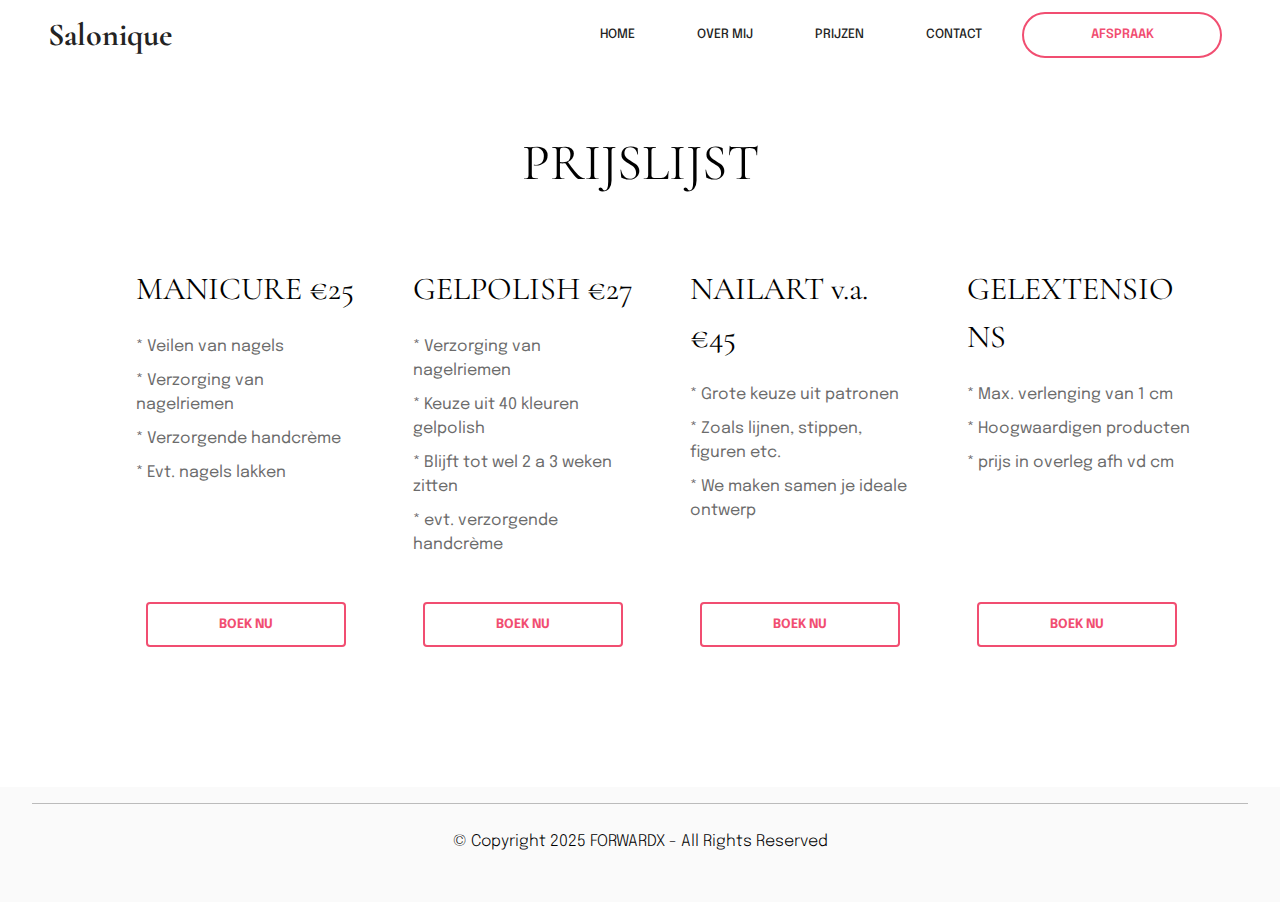
<file: page2.html>
<!DOCTYPE html>
<html  >
<head>
  
  <meta charset="UTF-8">
  <meta http-equiv="X-UA-Compatible" content="IE=edge">
  
  <meta name="viewport" content="width=device-width, initial-scale=1, minimum-scale=1">
  <link rel="shortcut icon" href="assets/images/logo-1.png" type="image/x-icon">
  <meta name="description" content="">
  
  
  <title>Prijzen</title>
  <link rel="stylesheet" href="assets/bootstrap/css/bootstrap.min.css">
  <link rel="stylesheet" href="assets/bootstrap/css/bootstrap-grid.min.css">
  <link rel="stylesheet" href="assets/bootstrap/css/bootstrap-reboot.min.css">
  <link rel="stylesheet" href="assets/dropdown/css/style.css">
  <link rel="stylesheet" href="assets/theme/css/style.css">
  <link rel="preload" href="https://fonts.googleapis.com/css?family=Cormorant+Garamond:300,300i,400,400i,500,500i,600,600i,700,700i&display=swap" as="style" onload="this.onload=null;this.rel='stylesheet'">
  <noscript><link rel="stylesheet" href="https://fonts.googleapis.com/css?family=Cormorant+Garamond:300,300i,400,400i,500,500i,600,600i,700,700i&display=swap"></noscript>
  <link rel="preload" href="https://fonts.googleapis.com/css?family=Epilogue:100,200,300,400,500,600,700,800,900,100i,200i,300i,400i,500i,600i,700i,800i,900i&display=swap" as="style" onload="this.onload=null;this.rel='stylesheet'">
  <noscript><link rel="stylesheet" href="https://fonts.googleapis.com/css?family=Epilogue:100,200,300,400,500,600,700,800,900,100i,200i,300i,400i,500i,600i,700i,800i,900i&display=swap"></noscript>
  <link rel="preload" as="style" href="assets/mobirise/css/mbr-additional.css?v=fBV0Od"><link rel="stylesheet" href="assets/mobirise/css/mbr-additional.css?v=fBV0Od" type="text/css">

  
  
  
</head>
<body>
  <script>
window.Futy = { key: '664f38535dcd5' };
(function (e, t) {
    var n = e.createElement(t);
    n.async = true;
    var f = window.Promise && window.fetch ? 'modern.js' : 'legacy.js';
    n.src = 'https://v1.widget.futy.io/js/futy-widget-' + f;
    var r = e.getElementsByTagName(t)[0];
    r.parentNode.insertBefore(n, r);
})(document, 'script');
</script>
  <section data-bs-version="5.1" class="menu3 cid-udBrGMP7Ic" once="menu" id="menu3-14">
    

    <nav class="navbar navbar-dropdown navbar-expand-lg">
        <div class="container-fluid">
            <div class="navbar-brand">
                
                <span class="navbar-caption-wrap"><a class="navbar-caption text-black text-primary display-5" href="index.html">Salonique</a></span>
            </div>
            <button class="navbar-toggler" type="button" data-toggle="collapse" data-bs-toggle="collapse" data-target="#navbarSupportedContent" data-bs-target="#navbarSupportedContent" aria-controls="navbarNavAltMarkup" aria-expanded="false" aria-label="Toggle navigation">
                <div class="hamburger">
                    <span></span>
                    <span></span>
                    <span></span>
                    <span></span>
                </div>
            </button>
            <div class="collapse navbar-collapse" id="navbarSupportedContent">
                <ul class="navbar-nav nav-dropdown" data-app-modern-menu="true"><li class="nav-item"><a class="nav-link link text-black text-primary display-4" href="index.html">
                            HOME</a></li>
                    <li class="nav-item"><a class="nav-link link text-black text-primary display-4" href="page1.html">OVER MIJ</a></li>
                    <li class="nav-item"><a class="nav-link link text-black text-primary display-4" href="page2.html">PRIJZEN</a>
                    </li>
                    
                    <li class="nav-item"><a class="nav-link link text-black text-primary display-4" href="index.html#form1-8">CONTACT</a>
                    </li></ul>
                <div class="navbar-buttons mbr-section-btn collapse.show"><a class="btn btn-danger-outline display-4" href="https://www.fresha.com/nl/book-now/salonique-fb97lqdb/all-offer?id=1319828&pId=1253262">AFSPRAAK</a></div>
            </div>
        </div>
    </nav>
</section>

<section data-bs-version="5.1" class="pricing1 cid-ucLb0XYMWj" id="pricing1-k">
    

    

    <div class="container">
        <div class="heading">
            
            <h2 class="mbr-section-title mbr-fonts-style align-center display-2">
                PRIJSLIJST</h2>
        </div>

        <div class="cards justify-content-start">
            <div class="card">
                <div>
                    
                    <h3 class="mbr-card-title mbr-fonts-style display-5">
                        MANICURE €25</h3>
                    <ul class="list mbr-fonts-style display-7">
                        <li class="mbr-card-text item-wrap">Veilen van nagels</li>
                        <li class="mbr-card-text item-wrap">Verzorging van nagelriemen</li><li class="mbr-card-text item-wrap">Verzorgende handcrème </li><li class="mbr-card-text item-wrap">Evt. nagels lakken&nbsp;</li>
                    </ul>
                </div>
                <div class="mbr-card-btn"><a class="btn btn-danger-outline display-4" href="https://www.fresha.com/nl/book-now/salonique-fb97lqdb/all-offer?id=1319828&pId=1253262">
                        <strong>BOEK NU</strong>
                    </a></div>
            </div>
            <div class="card">
                <div>
                    
                    <h3 class="mbr-card-title mbr-fonts-style display-5">
                        GELPOLISH €27</h3>
                    <ul class="list mbr-fonts-style display-7">
                        <li class="mbr-card-text item-wrap">Verzorging van nagelriemen</li><li class="mbr-card-text item-wrap">Keuze uit 40 kleuren gelpolish</li><li class="mbr-card-text item-wrap">Blijft tot wel 2 a 3 weken zitten</li>
                        <li class="mbr-card-text item-wrap">evt. verzorgende handcrème&nbsp;</li>
                    </ul>
                </div>
                <div class="mbr-card-btn"><a class="btn btn-danger-outline display-4" href="https://www.fresha.com/nl/book-now/salonique-fb97lqdb/all-offer?id=1319828&pId=1253262">
                        <strong>BOEK NU</strong>
                    </a></div>
            </div>
            <div class="card">
                <div>
                    
                    <h3 class="mbr-card-title mbr-fonts-style display-5">
                        NAILART v.a. €45</h3>
                    <ul class="list mbr-fonts-style display-7">
                        <li class="mbr-card-text item-wrap">Grote keuze uit patronen</li><li class="mbr-card-text item-wrap">Zoals lijnen, stippen, figuren etc.</li>
                        <li class="mbr-card-text item-wrap">We maken samen je ideale ontwerp</li>
                    </ul>
                </div>
                <div class="mbr-card-btn"><a class="btn btn-danger-outline display-4" href="https://www.fresha.com/nl/book-now/salonique-fb97lqdb/all-offer?id=1319828&pId=1253262">
                        <strong>BOEK NU</strong>
                    </a></div>
            </div>
            <div class="card">
                <div>
                    
                    <h3 class="mbr-card-title mbr-fonts-style display-5">
                        GELEXTENSIONS</h3>
                    <ul class="list mbr-fonts-style display-7">
                        <li class="mbr-card-text mbr-fonts-style item-wrap">Max. verlenging van 1 cm</li>
                        <li class="mbr-card-text mbr-fonts-style item-wrap">Hoogwaardigen producten</li><li class="mbr-card-text mbr-fonts-style item-wrap">prijs in overleg afh vd cm</li>
                    </ul>
                </div>
                <div class="mbr-card-btn"><a class="btn btn-danger-outline display-4" href="https://www.fresha.com/nl/book-now/salonique-fb97lqdb/all-offer?id=1319828&pId=1253262">
                        <strong>BOEK NU</strong>
                    </a></div>
            </div>
        </div>
    </div>
</section>

<section data-bs-version="5.1" class="footer2 cid-sN2bql4V9G" once="footers" id="footer2-a">
    

    

    <div class="container-fluid">
        <div class="content">
            
            <div class="text-wrap">
                
                
            </div>
        </div>

        <div class="footer-lower">
            <div class="media-container-row">
                <div class="col-md-12">
                    <hr>
                </div>
            </div>
            <div class="media-container-row">
                <div class="col-md-12 copyright">
                    <p class="mbr-text mbr-fonts-style display-7">
                        © Copyright 2025 FORWARDX - All Rights Reserved
                    </p>
                </div>
            </div>
        </div>
    </div>

</section>


<script src="assets/bootstrap/js/bootstrap.bundle.min.js"></script>
  <script src="assets/smoothscroll/smooth-scroll.js"></script>
  <script src="assets/ytplayer/index.js"></script>
  <script src="assets/dropdown/js/navbar-dropdown.js"></script>
  <script src="assets/theme/js/script.js"></script>
  
  
  
</body>
</html>
</file>
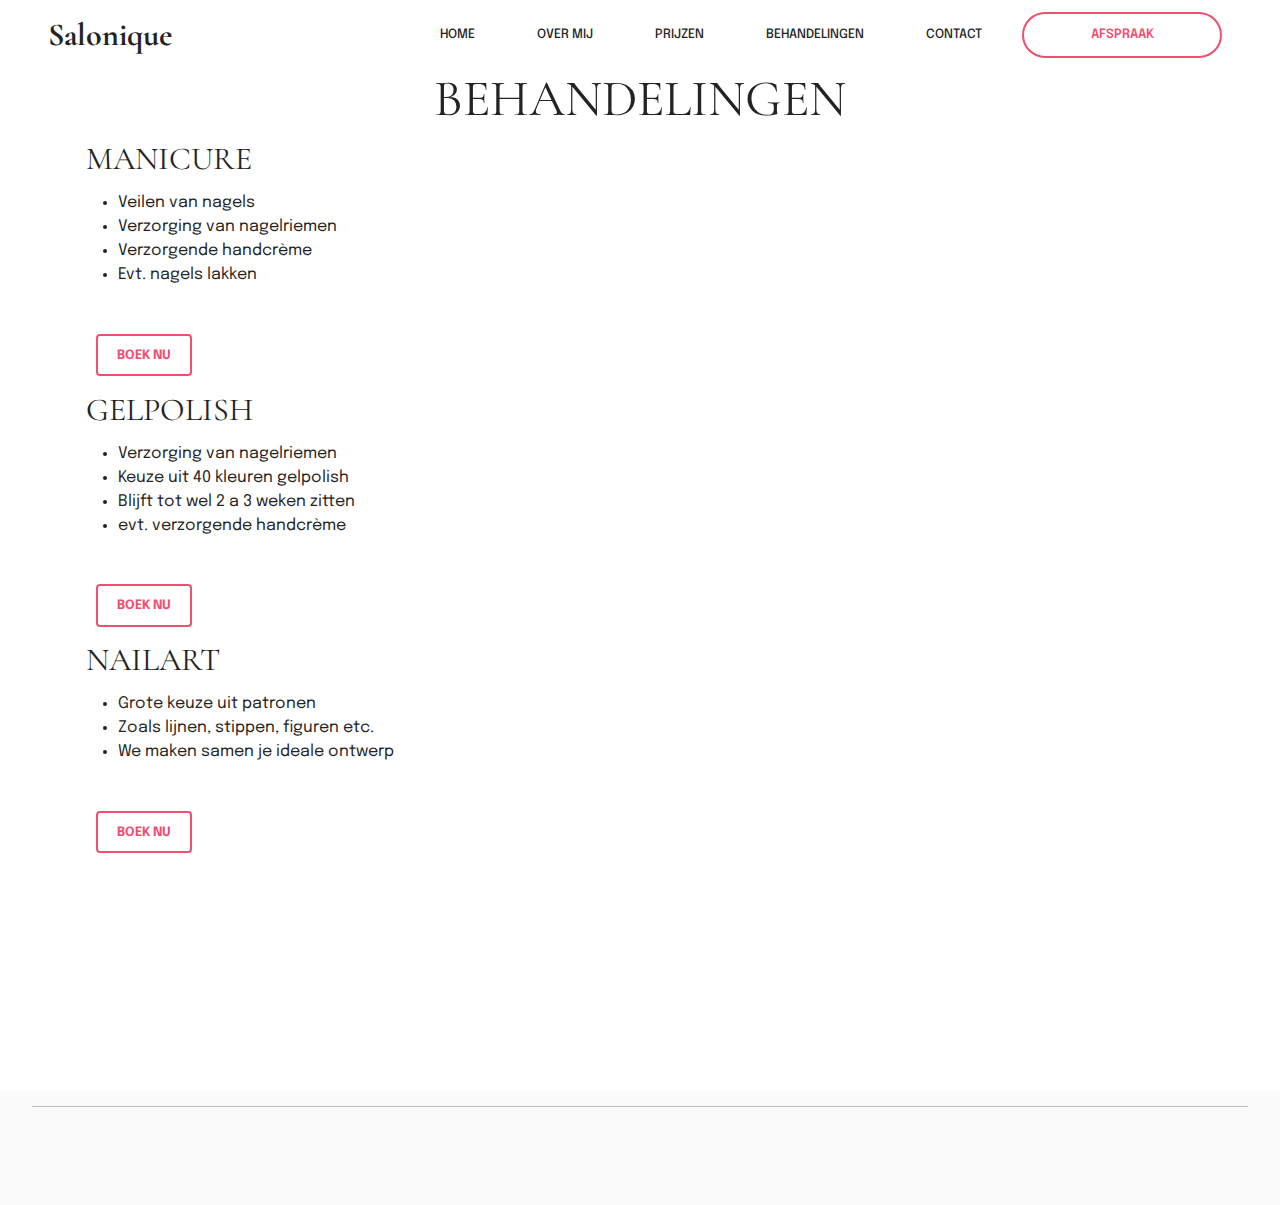
<file: page3.html>
<!DOCTYPE html>
<html  >
<head>
  
  <meta charset="UTF-8">
  <meta http-equiv="X-UA-Compatible" content="IE=edge">
  
  <meta name="viewport" content="width=device-width, initial-scale=1, minimum-scale=1">
  <link rel="shortcut icon" href="assets/images/logo-1.png" type="image/x-icon">
  <meta name="description" content="">
  
  
  <title>Behandelingen</title>
  <link rel="stylesheet" href="assets/bootstrap/css/bootstrap.min.css">
  <link rel="stylesheet" href="assets/bootstrap/css/bootstrap-grid.min.css">
  <link rel="stylesheet" href="assets/bootstrap/css/bootstrap-reboot.min.css">
  <link rel="stylesheet" href="assets/animatecss/animate.css">
  <link rel="stylesheet" href="assets/dropdown/css/style.css">
  <link rel="stylesheet" href="assets/theme/css/style.css">
  <link rel="preload" href="https://fonts.googleapis.com/css?family=Cormorant+Garamond:300,300i,400,400i,500,500i,600,600i,700,700i&display=swap" as="style" onload="this.onload=null;this.rel='stylesheet'">
  <noscript><link rel="stylesheet" href="https://fonts.googleapis.com/css?family=Cormorant+Garamond:300,300i,400,400i,500,500i,600,600i,700,700i&display=swap"></noscript>
  <link rel="preload" href="https://fonts.googleapis.com/css?family=Epilogue:100,200,300,400,500,600,700,800,900,100i,200i,300i,400i,500i,600i,700i,800i,900i&display=swap" as="style" onload="this.onload=null;this.rel='stylesheet'">
  <noscript><link rel="stylesheet" href="https://fonts.googleapis.com/css?family=Epilogue:100,200,300,400,500,600,700,800,900,100i,200i,300i,400i,500i,600i,700i,800i,900i&display=swap"></noscript>
  <link rel="preload" as="style" href="assets/mobirise/css/mbr-additional.css?v=mGleDn"><link rel="stylesheet" href="assets/mobirise/css/mbr-additional.css?v=mGleDn" type="text/css">

  
  
  
</head>
<body>
  <script>
window.Futy = { key: '664f38535dcd5' };
(function (e, t) {
    var n = e.createElement(t);
    n.async = true;
    var f = window.Promise && window.fetch ? 'modern.js' : 'legacy.js';
    n.src = 'https://v1.widget.futy.io/js/futy-widget-' + f;
    var r = e.getElementsByTagName(t)[0];
    r.parentNode.insertBefore(n, r);
})(document, 'script');
</script>
  <section data-bs-version="5.1" class="menu3 cid-udBrGMP7Ic" once="menu" id="menu3-14">
    

    <nav class="navbar navbar-dropdown navbar-fixed-top navbar-expand-lg">
        <div class="container-fluid">
            <div class="navbar-brand">
                
                <span class="navbar-caption-wrap"><a class="navbar-caption text-black text-primary display-5" href="index.html">Salonique</a></span>
            </div>
            <button class="navbar-toggler" type="button" data-toggle="collapse" data-bs-toggle="collapse" data-target="#navbarSupportedContent" data-bs-target="#navbarSupportedContent" aria-controls="navbarNavAltMarkup" aria-expanded="false" aria-label="Toggle navigation">
                <div class="hamburger">
                    <span></span>
                    <span></span>
                    <span></span>
                    <span></span>
                </div>
            </button>
            <div class="collapse navbar-collapse" id="navbarSupportedContent">
                <ul class="navbar-nav nav-dropdown" data-app-modern-menu="true"><li class="nav-item"><a class="nav-link link text-black text-primary display-4" href="index.html">
                            HOME</a></li>
                    <li class="nav-item"><a class="nav-link link text-black text-primary display-4" href="page1.html">OVER MIJ</a></li>
                    <li class="nav-item"><a class="nav-link link text-black text-primary display-4" href="page2.html">PRIJZEN</a>
                    </li>
                    <li class="nav-item"><a class="nav-link link text-black text-primary display-4" href="page3.html">BEHANDELINGEN</a>
                    </li>
                    <li class="nav-item"><a class="nav-link link text-black display-4" href="#">CONTACT</a>
                    </li></ul>
                <div class="navbar-buttons mbr-section-btn collapse.show"><a class="btn btn-danger-outline display-4" href="https://wa.me/31681216393">AFSPRAAK</a></div>
            </div>
        </div>
    </nav>
</section>

<section data-bs-version="5.1" class="pricing1 cid-ucMoz1EIrG" id="pricing1-q">
    

    

    <div class="container">
        <div class="heading">
            
            <h2 class="mbr-section-title mbr-fonts-style align-center display-2">
                BEHANDELINGEN</h2>
        </div>

        <div class="cards justify-content-start">
            <div class="card">
                <div>
                    
                    <h3 class="mbr-card-title mbr-fonts-style display-5">
                        MANICURE&nbsp;</h3>
                    <ul class="list mbr-fonts-style display-7">
                        <li class="mbr-card-text item-wrap">Veilen van nagels</li>
                        <li class="mbr-card-text item-wrap">Verzorging van nagelriemen</li><li class="mbr-card-text item-wrap">Verzorgende handcrème </li><li class="mbr-card-text item-wrap">Evt. nagels lakken&nbsp;</li>
                    </ul>
                </div>
                <div class="mbr-card-btn"><a class="btn btn-danger-outline display-4" href="https://wa.me/31681216393">
                        <strong>BOEK NU</strong>
                    </a></div>
            </div>
            <div class="card">
                <div>
                    
                    <h3 class="mbr-card-title mbr-fonts-style display-5">
                        GELPOLISH</h3>
                    <ul class="list mbr-fonts-style display-7">
                        <li class="mbr-card-text item-wrap">Verzorging van nagelriemen</li><li class="mbr-card-text item-wrap">Keuze uit 40 kleuren gelpolish</li><li class="mbr-card-text item-wrap">Blijft tot wel 2 a 3 weken zitten</li>
                        <li class="mbr-card-text item-wrap">evt. verzorgende handcrème&nbsp;</li>
                    </ul>
                </div>
                <div class="mbr-card-btn"><a class="btn btn-danger-outline display-4" href="">
                        <strong>BOEK NU</strong>
                    </a></div>
            </div>
            <div class="card">
                <div>
                    
                    <h3 class="mbr-card-title mbr-fonts-style display-5">
                        NAILART&nbsp;</h3>
                    <ul class="list mbr-fonts-style display-7">
                        <li class="mbr-card-text item-wrap">Grote keuze uit patronen</li><li class="mbr-card-text item-wrap">Zoals lijnen, stippen, figuren etc.</li>
                        <li class="mbr-card-text item-wrap">We maken samen je ideale ontwerp</li>
                    </ul>
                </div>
                <div class="mbr-card-btn"><a class="btn btn-danger-outline display-4" href="">
                        <strong>BOEK NU</strong>
                    </a></div>
            </div>
            <div class="card">
                <div>
                    
                    <h3 class="mbr-card-title mbr-fonts-style display-5">
                        GELEXTENSION</h3>
                    <ul class="list mbr-fonts-style display-7">
                        <li class="mbr-card-text mbr-fonts-style item-wrap">Max. verlenging van 1 cm</li><li class="mbr-card-text mbr-fonts-style item-wrap">bij meer cm geldt vervalt de garantie</li>
                        <li class="mbr-card-text mbr-fonts-style item-wrap">Hoogwaardigen producten</li>
                    </ul>
                </div>
                <div class="mbr-card-btn"><a class="btn btn-danger-outline display-4" href="">
                        <strong>BOEK NU</strong>
                    </a></div>
            </div>
        </div>
    </div>
</section>

<section data-bs-version="5.1" class="footer2 cid-sN2bql4V9G" once="footers" id="footer2-g">
    

    

    <div class="container-fluid">
        <div class="content">
            
            <div class="text-wrap">
                
                
            </div>
        </div>

        <div class="footer-lower">
            <div class="media-container-row">
                <div class="col-md-12">
                    <hr>
                </div>
            </div>
            <div class="media-container-row">
                <div class="col-md-12 copyright">
                    <p class="mbr-text mbr-fonts-style display-7">
                        © Copyright 2025 FORWARDX - All Rights Reserved
                    </p>
                </div>
            </div>
        </div>
    </div>

</section>


<script src="assets/bootstrap/js/bootstrap.bundle.min.js"></script>
  <script src="assets/smoothscroll/smooth-scroll.js"></script>
  <script src="assets/ytplayer/index.js"></script>
  <script src="assets/dropdown/js/navbar-dropdown.js"></script>
  <script src="assets/theme/js/script.js"></script>
  
  
  
  <input name="animation" type="hidden">
  </body>
</html>
</file>
<file: assets/dropdown/css/style.css>
.navbar-dropdown {
  left: 0;
  padding: 0;
  position: absolute;
  right: 0;
  top: 0;
  transition: all 0.45s ease;
  z-index: 1030;
  background: #282828; }
  .navbar-dropdown .navbar-logo {
    margin-right: 0.8rem;
    transition: margin 0.3s ease-in-out;
    vertical-align: middle; }
    .navbar-dropdown .navbar-logo img {
      height: 3.125rem;
      transition: all 0.3s ease-in-out; }
    .navbar-dropdown .navbar-logo.mbr-iconfont {
      font-size: 3.125rem;
      line-height: 3.125rem; }
  .navbar-dropdown .navbar-caption {
    font-weight: 700;
    white-space: normal;
    vertical-align: -4px;
    line-height: 3.125rem !important; }
    .navbar-dropdown .navbar-caption, .navbar-dropdown .navbar-caption:hover {
      color: inherit;
      text-decoration: none; }
  .navbar-dropdown .mbr-iconfont + .navbar-caption {
    vertical-align: -1px; }
  .navbar-dropdown.navbar-fixed-top {
    position: fixed; }
  .navbar-dropdown .navbar-brand span {
    vertical-align: -4px; }
  .navbar-dropdown.bg-color.transparent {
    background: none; }
  .navbar-dropdown.navbar-short .navbar-brand {
    padding: 0.625rem 0; }
    .navbar-dropdown.navbar-short .navbar-brand span {
      vertical-align: -1px; }
  .navbar-dropdown.navbar-short .navbar-caption {
    line-height: 2.375rem !important;
    vertical-align: -2px; }
  .navbar-dropdown.navbar-short .navbar-logo {
    margin-right: 0.5rem; }
    .navbar-dropdown.navbar-short .navbar-logo img {
      height: 2.375rem; }
    .navbar-dropdown.navbar-short .navbar-logo.mbr-iconfont {
      font-size: 2.375rem;
      line-height: 2.375rem; }
  .navbar-dropdown.navbar-short .mbr-table-cell {
    height: 3.625rem; }
  .navbar-dropdown .navbar-close {
    left: 0.6875rem;
    position: fixed;
    top: 0.75rem;
    z-index: 1000; }
  .navbar-dropdown .hamburger-icon {
    content: "";
    display: inline-block;
    vertical-align: middle;
    width: 16px;
    -webkit-box-shadow: 0 -6px 0 1px #282828,0 0 0 1px #282828,0 6px 0 1px #282828;
    -moz-box-shadow: 0 -6px 0 1px #282828,0 0 0 1px #282828,0 6px 0 1px #282828;
    box-shadow: 0 -6px 0 1px #282828,0 0 0 1px #282828,0 6px 0 1px #282828; }

.dropdown-menu .dropdown-toggle[data-toggle="dropdown-submenu"]::after {
  border-bottom: 0.35em solid transparent;
  border-left: 0.35em solid;
  border-right: 0;
  border-top: 0.35em solid transparent;
  margin-left: 0.3rem; }

.dropdown-menu .dropdown-item:focus {
  outline: 0; }

.nav-dropdown {
  font-size: 0.75rem;
  font-weight: 500;
  height: auto !important; }
  .nav-dropdown .nav-btn {
    padding-left: 1rem; }
  .nav-dropdown .link {
    margin: .667em 1.667em;
    font-weight: 500;
    padding: 0;
    transition: color .2s ease-in-out; }
    .nav-dropdown .link.dropdown-toggle {
      margin-right: 2.583em; }
      .nav-dropdown .link.dropdown-toggle::after {
        margin-left: .25rem;
        border-top: 0.35em solid;
        border-right: 0.35em solid transparent;
        border-left: 0.35em solid transparent;
        border-bottom: 0; }
      .nav-dropdown .link.dropdown-toggle[aria-expanded="true"] {
        margin: 0;
        padding: 0.667em 3.263em  0.667em 1.667em; }
  .nav-dropdown .link::after,
  .nav-dropdown .dropdown-item::after {
    color: inherit; }
  .nav-dropdown .btn {
    font-size: 0.75rem;
    font-weight: 700;
    letter-spacing: 0;
    margin-bottom: 0;
    padding-left: 1.25rem;
    padding-right: 1.25rem; }
  .nav-dropdown .dropdown-menu {
    border-radius: 0;
    border: 0;
    left: 0;
    margin: 0;
    padding-bottom: 1.25rem;
    padding-top: 1.25rem;
    position: relative; }
  .nav-dropdown .dropdown-submenu {
    margin-left: 0.125rem;
    top: 0; }
  .nav-dropdown .dropdown-item {
    font-weight: 500;
    line-height: 2;
    padding: 0.3846em 4.615em 0.3846em 1.5385em;
    position: relative;
    transition: color .2s ease-in-out, background-color .2s ease-in-out; }
    .nav-dropdown .dropdown-item::after {
      margin-top: -0.3077em;
      position: absolute;
      right: 1.1538em;
      top: 50%; }
    .nav-dropdown .dropdown-item:focus, .nav-dropdown .dropdown-item:hover {
      background: none; }

@media (max-width: 767px) {
  .nav-dropdown.navbar-toggleable-sm {
    bottom: 0;
    display: none;
    left: 0;
    overflow-x: hidden;
    position: fixed;
    top: 0;
    transform: translateX(-100%);
    -ms-transform: translateX(-100%);
    -webkit-transform: translateX(-100%);
    width: 18.75rem;
    z-index: 999; } }
.nav-dropdown.navbar-toggleable-xl {
  bottom: 0;
  display: none;
  left: 0;
  overflow-x: hidden;
  position: fixed;
  top: 0;
  transform: translateX(-100%);
  -ms-transform: translateX(-100%);
  -webkit-transform: translateX(-100%);
  width: 18.75rem;
  z-index: 999; }

.nav-dropdown-sm {
  display: block !important;
  overflow-x: hidden;
  overflow: auto;
  padding-top: 3.875rem; }
  .nav-dropdown-sm::after {
    content: "";
    display: block;
    height: 3rem;
    width: 100%; }
  .nav-dropdown-sm.collapse.in ~ .navbar-close {
    display: block !important; }
  .nav-dropdown-sm.collapsing, .nav-dropdown-sm.collapse.in {
    transform: translateX(0);
    -ms-transform: translateX(0);
    -webkit-transform: translateX(0);
    transition: all 0.25s ease-out;
    -webkit-transition: all 0.25s ease-out;
    background: #282828; }
  .nav-dropdown-sm.collapsing[aria-expanded="false"] {
    transform: translateX(-100%);
    -ms-transform: translateX(-100%);
    -webkit-transform: translateX(-100%); }
  .nav-dropdown-sm .nav-item {
    display: block;
    margin-left: 0 !important;
    padding-left: 0; }
  .nav-dropdown-sm .link,
  .nav-dropdown-sm .dropdown-item {
    border-top: 1px dotted rgba(255, 255, 255, 0.1);
    font-size: 0.8125rem;
    line-height: 1.6;
    margin: 0 !important;
    padding: 0.875rem 2.4rem 0.875rem 1.5625rem !important;
    position: relative;
    white-space: normal; }
    .nav-dropdown-sm .link:focus, .nav-dropdown-sm .link:hover,
    .nav-dropdown-sm .dropdown-item:focus,
    .nav-dropdown-sm .dropdown-item:hover {
      background: rgba(0, 0, 0, 0.2) !important;
      color: #c0a375; }
  .nav-dropdown-sm .nav-btn {
    position: relative;
    padding: 1.5625rem 1.5625rem 0 1.5625rem; }
    .nav-dropdown-sm .nav-btn::before {
      border-top: 1px dotted rgba(255, 255, 255, 0.1);
      content: "";
      left: 0;
      position: absolute;
      top: 0;
      width: 100%; }
    .nav-dropdown-sm .nav-btn + .nav-btn {
      padding-top: 0.625rem; }
      .nav-dropdown-sm .nav-btn + .nav-btn::before {
        display: none; }
  .nav-dropdown-sm .btn {
    padding: 0.625rem 0; }
  .nav-dropdown-sm .dropdown-toggle[data-toggle="dropdown-submenu"]::after {
    margin-left: .25rem;
    border-top: 0.35em solid;
    border-right: 0.35em solid transparent;
    border-left: 0.35em solid transparent;
    border-bottom: 0; }
  .nav-dropdown-sm .dropdown-toggle[data-toggle="dropdown-submenu"][aria-expanded="true"]::after {
    border-top: 0;
    border-right: 0.35em solid transparent;
    border-left: 0.35em solid transparent;
    border-bottom: 0.35em solid; }
  .nav-dropdown-sm .dropdown-menu {
    margin: 0;
    padding: 0;
    position: relative;
    top: 0;
    left: 0;
    width: 100%;
    border: 0;
    float: none;
    border-radius: 0;
    background: none; }
  .nav-dropdown-sm .dropdown-submenu {
    left: 100%;
    margin-left: 0.125rem;
    margin-top: -1.25rem;
    top: 0; }

.navbar-toggleable-sm .nav-dropdown .dropdown-menu {
  position: absolute; }

.navbar-toggleable-sm .nav-dropdown .dropdown-submenu {
  left: 100%;
  margin-left: 0.125rem;
  margin-top: -1.25rem;
  top: 0; }

.navbar-toggleable-sm.opened .nav-dropdown .dropdown-menu {
  position: relative; }

.navbar-toggleable-sm.opened .nav-dropdown .dropdown-submenu {
  left: 0;
  margin-left: 00rem;
  margin-top: 0rem;
  top: 0; }

.is-builder .nav-dropdown.collapsing {
  transition: none !important; }
</file>
<file: assets/theme/css/style.css>
@charset "UTF-8";
section {
  background-color: #ffffff;
}

body {
  font-style: normal;
  line-height: 1.5;
  font-weight: 400;
  color: #232323;
  position: relative;
}

button {
  background-color: transparent;
  border-color: transparent;
}

section,
.container,
.container-fluid {
  position: relative;
  word-wrap: break-word;
}

a.mbr-iconfont:hover {
  text-decoration: none;
}

.article .lead p,
.article .lead ul,
.article .lead ol,
.article .lead pre,
.article .lead blockquote {
  margin-bottom: 0;
}

a {
  font-style: normal;
  font-weight: 400;
  cursor: pointer;
}
a, a:hover {
  text-decoration: none;
}

.mbr-section-title {
  font-style: normal;
  line-height: 1.3;
}

.mbr-section-subtitle {
  line-height: 1.3;
}

.mbr-text {
  font-style: normal;
  line-height: 1.7;
}

h1,
h2,
h3,
h4,
h5,
h6,
.display-1,
.display-2,
.display-4,
.display-5,
.display-7,
span,
p,
a {
  line-height: 1;
  word-break: break-word;
  word-wrap: break-word;
  font-weight: 400;
}

b,
strong {
  font-weight: bold;
}

input:-webkit-autofill, input:-webkit-autofill:hover, input:-webkit-autofill:focus, input:-webkit-autofill:active {
  transition-delay: 9999s;
  -webkit-transition-property: background-color, color;
  transition-property: background-color, color;
}

textarea[type=hidden] {
  display: none;
}

section {
  background-position: 50% 50%;
  background-repeat: no-repeat;
  background-size: cover;
}
section .mbr-background-video,
section .mbr-background-video-preview {
  position: absolute;
  bottom: 0;
  left: 0;
  right: 0;
  top: 0;
}

.hidden {
  visibility: hidden;
}

.mbr-z-index20 {
  z-index: 20;
}

/*! Base colors */
.mbr-white {
  color: #ffffff;
}

.mbr-black {
  color: #111111;
}

.mbr-bg-white {
  background-color: #ffffff;
}

.mbr-bg-black {
  background-color: #000000;
}

/*! Text-aligns */
.align-left {
  text-align: left;
}

.align-center {
  text-align: center;
}

.align-right {
  text-align: right;
}

/*! Font-weight  */
.mbr-light {
  font-weight: 300;
}

.mbr-regular {
  font-weight: 400;
}

.mbr-semibold {
  font-weight: 500;
}

.mbr-bold {
  font-weight: 700;
}

/*! Media  */
.media-content {
  flex-basis: 100%;
}

.media-container-row {
  display: flex;
  flex-direction: row;
  flex-wrap: wrap;
  justify-content: center;
  align-content: center;
  align-items: start;
}
.media-container-row .media-size-item {
  width: 400px;
}

.media-container-column {
  display: flex;
  flex-direction: column;
  flex-wrap: wrap;
  justify-content: center;
  align-content: center;
  align-items: stretch;
}
.media-container-column > * {
  width: 100%;
}

@media (min-width: 992px) {
  .media-container-row {
    flex-wrap: nowrap;
  }
}
figure {
  margin-bottom: 0;
  overflow: hidden;
}

figure[mbr-media-size] {
  transition: width 0.1s;
}

img,
iframe {
  display: block;
  width: 100%;
}

.card {
  background-color: transparent;
  border: none;
}

.card-box {
  width: 100%;
}

.card-img {
  text-align: center;
  flex-shrink: 0;
  -webkit-flex-shrink: 0;
}

.media {
  max-width: 100%;
  margin: 0 auto;
}

.mbr-figure {
  align-self: center;
}

.media-container > div {
  max-width: 100%;
}

.mbr-figure img,
.card-img img {
  width: 100%;
}

@media (max-width: 991px) {
  .media-size-item {
    width: auto !important;
  }

  .media {
    width: auto;
  }

  .mbr-figure {
    width: 100% !important;
  }
}
/*! Buttons */
.mbr-section-btn {
  margin-left: -0.6rem;
  margin-right: -0.6rem;
  font-size: 0;
}

.btn {
  font-weight: 600;
  border-width: 1px;
  font-style: normal;
  margin: 0.6rem 0.6rem;
  white-space: normal;
  transition: all 0.2s ease-in-out;
  display: inline-flex;
  align-items: center;
  justify-content: center;
  word-break: break-word;
}

.btn-sm {
  font-weight: 600;
  letter-spacing: 0px;
  transition: all 0.3s ease-in-out;
}

.btn-md {
  font-weight: 600;
  letter-spacing: 0px;
  transition: all 0.3s ease-in-out;
}

.btn-lg {
  font-weight: 600;
  letter-spacing: 0px;
  transition: all 0.3s ease-in-out;
}

.btn-form {
  margin: 0;
}
.btn-form:hover {
  cursor: pointer;
}

nav .mbr-section-btn {
  margin-left: 0rem;
  margin-right: 0rem;
}

/*! Btn icon margin */
.btn .mbr-iconfont,
.btn.btn-sm .mbr-iconfont {
  order: 1;
  cursor: pointer;
  margin-left: 0.5rem;
  vertical-align: sub;
}

.btn.btn-md .mbr-iconfont,
.btn.btn-md .mbr-iconfont {
  margin-left: 0.8rem;
}

.mbr-regular {
  font-weight: 400;
}

.mbr-semibold {
  font-weight: 500;
}

.mbr-bold {
  font-weight: 700;
}

[type=submit] {
  -webkit-appearance: none;
}

/*! Full-screen */
.mbr-fullscreen .mbr-overlay {
  min-height: 100vh;
}

.mbr-fullscreen {
  display: flex;
  display: -moz-flex;
  display: -ms-flex;
  display: -o-flex;
  align-items: center;
  min-height: 100vh;
  padding-top: 3rem;
  padding-bottom: 3rem;
}

/*! Map */
.map {
  height: 25rem;
  position: relative;
}
.map iframe {
  width: 100%;
  height: 100%;
}

/*! Scroll to top arrow */
.mbr-arrow-up {
  bottom: 25px;
  right: 90px;
  position: fixed;
  text-align: right;
  z-index: 5000;
  color: #ffffff;
  font-size: 22px;
}

.mbr-arrow-up a {
  background: rgba(0, 0, 0, 0.2);
  border-radius: 50%;
  color: #fff;
  display: inline-block;
  height: 60px;
  width: 60px;
  border: 2px solid #fff;
  outline-style: none !important;
  position: relative;
  text-decoration: none;
  transition: all 0.3s ease-in-out;
  cursor: pointer;
  text-align: center;
}
.mbr-arrow-up a:hover {
  background-color: rgba(0, 0, 0, 0.4);
}
.mbr-arrow-up a i {
  line-height: 60px;
}

.mbr-arrow-up-icon {
  display: block;
  color: #fff;
}

.mbr-arrow-up-icon::before {
  content: "›";
  display: inline-block;
  font-family: serif;
  font-size: 22px;
  line-height: 1;
  font-style: normal;
  position: relative;
  top: 6px;
  left: -4px;
  transform: rotate(-90deg);
}

/*! Arrow Down */
.mbr-arrow {
  position: absolute;
  bottom: 45px;
  left: 50%;
  width: 60px;
  height: 60px;
  cursor: pointer;
  background-color: rgba(80, 80, 80, 0.5);
  border-radius: 50%;
  transform: translateX(-50%);
}
@media (max-width: 767px) {
  .mbr-arrow {
    display: none;
  }
}
.mbr-arrow > a {
  display: inline-block;
  text-decoration: none;
  outline-style: none;
  -webkit-animation: arrowdown 1.7s ease-in-out infinite;
          animation: arrowdown 1.7s ease-in-out infinite;
  color: #ffffff;
}
.mbr-arrow > a > i {
  position: absolute;
  top: -2px;
  left: 15px;
  font-size: 2rem;
}

#scrollToTop a i::before {
  content: "";
  position: absolute;
  display: block;
  border-bottom: 2.5px solid #fff;
  border-left: 2.5px solid #fff;
  width: 27.8%;
  height: 27.8%;
  left: 50%;
  top: 51%;
  transform: translateY(-30%) translateX(-50%) rotate(135deg);
}

@keyframes arrowdown {
  0% {
    transform: translateY(0px);
  }
  50% {
    transform: translateY(-5px);
  }
  100% {
    transform: translateY(0px);
  }
}
@-webkit-keyframes arrowdown {
  0% {
    transform: translateY(0px);
  }
  50% {
    transform: translateY(-5px);
  }
  100% {
    transform: translateY(0px);
  }
}
@media (max-width: 500px) {
  .mbr-arrow-up {
    left: 0;
    right: 0;
    text-align: center;
  }
}
/*Gradients animation*/
@keyframes gradient-animation {
  from {
    background-position: 0% 100%;
    -webkit-animation-timing-function: ease-in-out;
            animation-timing-function: ease-in-out;
  }
  to {
    background-position: 100% 0%;
    -webkit-animation-timing-function: ease-in-out;
            animation-timing-function: ease-in-out;
  }
}
@-webkit-keyframes gradient-animation {
  from {
    background-position: 0% 100%;
    -webkit-animation-timing-function: ease-in-out;
            animation-timing-function: ease-in-out;
  }
  to {
    background-position: 100% 0%;
    -webkit-animation-timing-function: ease-in-out;
            animation-timing-function: ease-in-out;
  }
}
.bg-gradient {
  background-size: 200% 200%;
  animation: gradient-animation 5s infinite alternate;
  -webkit-animation: gradient-animation 5s infinite alternate;
}

.menu .navbar-brand {
  display: -webkit-flex;
}
.menu .navbar-brand span {
  display: flex;
  display: -webkit-flex;
}
.menu .navbar-brand .navbar-caption-wrap {
  display: -webkit-flex;
}
.menu .navbar-brand .navbar-logo img {
  display: -webkit-flex;
  width: auto;
}
@media (min-width: 768px) and (max-width: 991px) {
  .menu .navbar-toggleable-sm .navbar-nav {
    display: -ms-flexbox;
  }
}
@media (max-width: 991px) {
  .menu .navbar-collapse {
    max-height: 93.5vh;
  }
  .menu .navbar-collapse.show {
    overflow: auto;
  }
}
@media (min-width: 992px) {
  .menu .navbar-nav.nav-dropdown {
    display: -webkit-flex;
  }
  .menu .navbar-toggleable-sm .navbar-collapse {
    display: -webkit-flex !important;
  }
  .menu .collapsed .navbar-collapse {
    max-height: 93.5vh;
  }
  .menu .collapsed .navbar-collapse.show {
    overflow: auto;
  }
}
@media (max-width: 767px) {
  .menu .navbar-collapse {
    max-height: 80vh;
  }
}

.nav-link .mbr-iconfont {
  margin-right: 0.5rem;
}

.navbar {
  display: -webkit-flex;
  -webkit-flex-wrap: wrap;
  -webkit-align-items: center;
  -webkit-justify-content: space-between;
}

.navbar-collapse {
  -webkit-flex-basis: 100%;
  -webkit-flex-grow: 1;
  -webkit-align-items: center;
}

.nav-dropdown .link {
  padding: 0.667em 1.667em !important;
  margin: 0 !important;
}

.nav {
  display: -webkit-flex;
  -webkit-flex-wrap: wrap;
}

.row {
  display: -webkit-flex;
  -webkit-flex-wrap: wrap;
}

.justify-content-center {
  -webkit-justify-content: center;
}

.form-inline {
  display: -webkit-flex;
}

.card-wrapper {
  -webkit-flex: 1;
}

.carousel-control {
  z-index: 10;
  display: -webkit-flex;
}

.carousel-controls {
  display: -webkit-flex;
}

.media {
  display: -webkit-flex;
}

.form-group:focus {
  outline: none;
}

.jq-selectbox__select {
  padding: 7px 0;
  position: relative;
}

.jq-selectbox__dropdown {
  overflow: hidden;
  border-radius: 10px;
  position: absolute;
  top: 100%;
  left: 0 !important;
  width: 100% !important;
}

.jq-selectbox__trigger-arrow {
  right: 0;
  transform: translateY(-50%);
}

.jq-selectbox li {
  padding: 1.07em 0.5em;
}

input[type=range] {
  padding-left: 0 !important;
  padding-right: 0 !important;
}

.modal-dialog,
.modal-content {
  height: 100%;
}

.modal-dialog .carousel-inner {
  height: calc(100vh - 1.75rem);
}
@media (max-width: 575px) {
  .modal-dialog .carousel-inner {
    height: calc(100vh - 1rem);
  }
}

.carousel-item {
  text-align: center;
}

.carousel-item img {
  margin: auto;
}

.navbar-toggler {
  align-self: flex-start;
  padding: 0.25rem 0.75rem;
  font-size: 1.25rem;
  line-height: 1;
  background: transparent;
  border: 1px solid transparent;
  border-radius: 0.25rem;
}

.navbar-toggler:focus,
.navbar-toggler:hover {
  text-decoration: none;
  box-shadow: none;
}

.navbar-toggler-icon {
  display: inline-block;
  width: 1.5em;
  height: 1.5em;
  vertical-align: middle;
  content: "";
  background: no-repeat center center;
  background-size: 100% 100%;
}

.navbar-toggler-left {
  position: absolute;
  left: 1rem;
}

.navbar-toggler-right {
  position: absolute;
  right: 1rem;
}

.card-img {
  width: auto;
}

.menu .navbar.collapsed:not(.beta-menu) {
  flex-direction: column;
}

.carousel-item.active,
.carousel-item-next,
.carousel-item-prev {
  display: flex;
}

.note-air-layout .dropup .dropdown-menu,
.note-air-layout .navbar-fixed-bottom .dropdown .dropdown-menu {
  bottom: initial !important;
}

html,
body {
  height: auto;
  min-height: 100vh;
}

.dropup .dropdown-toggle::after {
  display: none;
}

.form-asterisk {
  font-family: initial;
  position: absolute;
  top: -2px;
  font-weight: normal;
}

.form-control-label {
  position: relative;
  cursor: pointer;
  margin-bottom: 0.357em;
  padding: 0;
}

.alert {
  color: #ffffff;
  border-radius: 0;
  border: 0;
  font-size: 1.1rem;
  line-height: 1.5;
  margin-bottom: 1.875rem;
  padding: 1.25rem;
  position: relative;
  text-align: center;
}
.alert.alert-form::after {
  background-color: inherit;
  bottom: -7px;
  content: "";
  display: block;
  height: 14px;
  left: 50%;
  margin-left: -7px;
  position: absolute;
  transform: rotate(45deg);
  width: 14px;
}

.form-control {
  background-color: #ffffff;
  background-clip: border-box;
  color: #232323;
  line-height: 1rem !important;
  height: auto;
  padding: 0.6rem 1.2rem;
  transition: border-color 0.25s ease 0s;
  border: 1px solid transparent !important;
  border-radius: 4px;
  box-shadow: rgba(0, 0, 0, 0.07) 0px 1px 1px 0px, rgba(0, 0, 0, 0.07) 0px 1px 3px 0px, rgba(0, 0, 0, 0.03) 0px 0px 0px 1px;
}
.form-active .form-control:invalid {
  border-color: red;
}

form .row {
  margin-left: -0.6rem;
  margin-right: -0.6rem;
}
form .row [class*=col] {
  padding-left: 0.6rem;
  padding-right: 0.6rem;
}

form .mbr-section-btn {
  margin: 0;
  padding-left: 0.6rem;
  padding-right: 0.6rem;
}

form .btn {
  display: flex;
  padding: 0.6rem 1.2rem;
  margin: 0;
}

form .form-check-input {
  margin-top: 0.5;
}

textarea.form-control {
  line-height: 1.5rem !important;
}

.form-group {
  margin-bottom: 1.2rem;
}

.form-control,
form .btn {
  min-height: 48px;
}

.gdpr-block label span.textGDPR input[name=gdpr] {
  top: 7px;
}

.form-control:focus {
  box-shadow: none;
}

:focus {
  outline: none;
}

.mbr-overlay {
  background-color: #000;
  bottom: 0;
  left: 0;
  opacity: 0.5;
  position: absolute;
  right: 0;
  top: 0;
  z-index: 0;
  pointer-events: none;
}

blockquote {
  font-style: italic;
  padding: 3rem;
  font-size: 1.09rem;
  position: relative;
  border-left: 3px solid;
}

ul,
ol,
pre,
blockquote {
  margin-bottom: 2.3125rem;
}

.mt-4 {
  margin-top: 2rem !important;
}

.mb-4 {
  margin-bottom: 2rem !important;
}

@media (min-width: 992px) {
  .container {
    padding-left: 16px;
    padding-right: 16px;
  }

  .row {
    margin-left: -16px;
    margin-right: -16px;
  }
  .row > [class*=col] {
    padding-left: 16px;
    padding-right: 16px;
  }
}
@media (min-width: 768px) {
  .container-fluid {
    padding-left: 32px;
    padding-right: 32px;
  }
}
@media (min-width: 768px) and (max-width: 991px) {
  .mbr-container {
    padding-left: 32px;
    padding-right: 32px;
  }
}
@media (max-width: 767px) {
  .mbr-container {
    padding-left: 16px;
    padding-right: 16px;
  }
}
.card-wrapper,
.item-wrapper {
  overflow: hidden;
}

.app-video-wrapper > img {
  opacity: 1;
}

.item {
  position: relative;
}

.dropdown-menu .dropdown-menu {
  left: 100%;
}

.dropdown-item + .dropdown-menu {
  display: none;
}

.dropdown-item:hover + .dropdown-menu,
.dropdown-menu:hover {
  display: block;
}
</file>
<file: assets/mobirise/css/mbr-additional.css>
.btn {
  border-width: 2px;
}
body {
  font-family: 'Epilogue', sans-serif;
}
.display-1 {
  font-family: 'Cormorant Garamond', serif;
  font-size: 7rem;
  line-height: 1.1;
}
.display-1 > .mbr-iconfont {
  font-size: 8.75rem;
}
.display-2 {
  font-family: 'Cormorant Garamond', serif;
  font-size: 3.2rem;
  line-height: 1.1;
}
.display-2 > .mbr-iconfont {
  font-size: 4rem;
}
.display-4 {
  font-family: 'Epilogue', sans-serif;
  font-size: 0.8rem;
  line-height: 1.5;
}
.display-4 > .mbr-iconfont {
  font-size: 1rem;
}
.display-5 {
  font-family: 'Cormorant Garamond', serif;
  font-size: 2rem;
  line-height: 1.5;
}
.display-5 > .mbr-iconfont {
  font-size: 2.5rem;
}
.display-7 {
  font-family: 'Epilogue', sans-serif;
  font-size: 1rem;
  line-height: 1.5;
}
.display-7 > .mbr-iconfont {
  font-size: 1.25rem;
}
/* ---- Fluid typography for mobile devices ---- */
/* 1.4 - font scale ratio ( bootstrap == 1.42857 ) */
/* 100vw - current viewport width */
/* (48 - 20)  48 == 48rem == 768px, 20 == 20rem == 320px(minimal supported viewport) */
/* 0.65 - min scale variable, may vary */
@media (max-width: 992px) {
  .display-1 {
    font-size: 5.6rem;
  }
}
@media (max-width: 768px) {
  .display-1 {
    font-size: 4.9rem;
    font-size: calc( 3.0999999999999996rem + (7 - 3.0999999999999996) * ((100vw - 20rem) / (48 - 20)));
    line-height: calc( 1.1 * (3.0999999999999996rem + (7 - 3.0999999999999996) * ((100vw - 20rem) / (48 - 20))));
  }
  .display-2 {
    font-size: 2.56rem;
    font-size: calc( 1.77rem + (3.2 - 1.77) * ((100vw - 20rem) / (48 - 20)));
    line-height: calc( 1.3 * (1.77rem + (3.2 - 1.77) * ((100vw - 20rem) / (48 - 20))));
  }
  .display-4 {
    font-size: 0.64rem;
    font-size: calc( 0.93rem + (0.8 - 0.93) * ((100vw - 20rem) / (48 - 20)));
    line-height: calc( 1.4 * (0.93rem + (0.8 - 0.93) * ((100vw - 20rem) / (48 - 20))));
  }
  .display-5 {
    font-size: 1.6rem;
    font-size: calc( 1.35rem + (2 - 1.35) * ((100vw - 20rem) / (48 - 20)));
    line-height: calc( 1.4 * (1.35rem + (2 - 1.35) * ((100vw - 20rem) / (48 - 20))));
  }
  .display-7 {
    font-size: 0.8rem;
    font-size: calc( 1rem + (1 - 1) * ((100vw - 20rem) / (48 - 20)));
    line-height: calc( 1.4 * (1rem + (1 - 1) * ((100vw - 20rem) / (48 - 20))));
  }
}
/* Buttons */
.btn {
  padding: 0.6rem 1.2rem;
  border-radius: 4px;
}
.btn-sm {
  padding: 0.6rem 1.2rem;
  border-radius: 4px;
}
.btn-md {
  padding: 0.6rem 1.2rem;
  border-radius: 4px;
}
.btn-lg {
  padding: 1rem 2.6rem;
  border-radius: 4px;
}
.bg-primary {
  background-color: #6b6b6b !important;
}
.bg-success {
  background-color: #314825 !important;
}
.bg-info {
  background-color: #6ec1e4 !important;
}
.bg-warning {
  background-color: #ee3102 !important;
}
.bg-danger {
  background-color: #f14e71 !important;
}
.btn-primary,
.btn-primary:active {
  background-color: #6b6b6b !important;
  border-color: #6b6b6b !important;
  color: #ffffff !important;
  box-shadow: 0 2px 2px 0 rgba(0, 0, 0, 0.2);
}
.btn-primary:hover,
.btn-primary:focus,
.btn-primary.focus,
.btn-primary.active {
  color: #ffffff !important;
  background-color: #404040 !important;
  border-color: #404040 !important;
  box-shadow: 0 2px 5px 0 rgba(0, 0, 0, 0.2);
}
.btn-primary.disabled,
.btn-primary:disabled {
  color: #ffffff !important;
  background-color: #404040 !important;
  border-color: #404040 !important;
}
.btn-secondary,
.btn-secondary:active {
  background-color: #54595f !important;
  border-color: #54595f !important;
  color: #ffffff !important;
  box-shadow: 0 2px 2px 0 rgba(0, 0, 0, 0.2);
}
.btn-secondary:hover,
.btn-secondary:focus,
.btn-secondary.focus,
.btn-secondary.active {
  color: #ffffff !important;
  background-color: #2b2e31 !important;
  border-color: #2b2e31 !important;
  box-shadow: 0 2px 5px 0 rgba(0, 0, 0, 0.2);
}
.btn-secondary.disabled,
.btn-secondary:disabled {
  color: #ffffff !important;
  background-color: #2b2e31 !important;
  border-color: #2b2e31 !important;
}
.btn-info,
.btn-info:active {
  background-color: #6ec1e4 !important;
  border-color: #6ec1e4 !important;
  color: #ffffff !important;
  box-shadow: 0 2px 2px 0 rgba(0, 0, 0, 0.2);
}
.btn-info:hover,
.btn-info:focus,
.btn-info.focus,
.btn-info.active {
  color: #ffffff !important;
  background-color: #27a1d4 !important;
  border-color: #27a1d4 !important;
  box-shadow: 0 2px 5px 0 rgba(0, 0, 0, 0.2);
}
.btn-info.disabled,
.btn-info:disabled {
  color: #ffffff !important;
  background-color: #27a1d4 !important;
  border-color: #27a1d4 !important;
}
.btn-success,
.btn-success:active {
  background-color: #314825 !important;
  border-color: #314825 !important;
  color: #ffffff !important;
  box-shadow: 0 2px 2px 0 rgba(0, 0, 0, 0.2);
}
.btn-success:hover,
.btn-success:focus,
.btn-success.focus,
.btn-success.active {
  color: #ffffff !important;
  background-color: #0a0f08 !important;
  border-color: #0a0f08 !important;
  box-shadow: 0 2px 5px 0 rgba(0, 0, 0, 0.2);
}
.btn-success.disabled,
.btn-success:disabled {
  color: #ffffff !important;
  background-color: #0a0f08 !important;
  border-color: #0a0f08 !important;
}
.btn-warning,
.btn-warning:active {
  background-color: #ee3102 !important;
  border-color: #ee3102 !important;
  color: #ffffff !important;
  box-shadow: 0 2px 2px 0 rgba(0, 0, 0, 0.2);
}
.btn-warning:hover,
.btn-warning:focus,
.btn-warning.focus,
.btn-warning.active {
  color: #ffffff !important;
  background-color: #981f01 !important;
  border-color: #981f01 !important;
  box-shadow: 0 2px 5px 0 rgba(0, 0, 0, 0.2);
}
.btn-warning.disabled,
.btn-warning:disabled {
  color: #ffffff !important;
  background-color: #981f01 !important;
  border-color: #981f01 !important;
}
.btn-danger,
.btn-danger:active {
  background-color: #f14e71 !important;
  border-color: #f14e71 !important;
  color: #ffffff !important;
  box-shadow: 0 2px 2px 0 rgba(0, 0, 0, 0.2);
}
.btn-danger:hover,
.btn-danger:focus,
.btn-danger.focus,
.btn-danger.active {
  color: #ffffff !important;
  background-color: #d7113c !important;
  border-color: #d7113c !important;
  box-shadow: 0 2px 5px 0 rgba(0, 0, 0, 0.2);
}
.btn-danger.disabled,
.btn-danger:disabled {
  color: #ffffff !important;
  background-color: #d7113c !important;
  border-color: #d7113c !important;
}
.btn-white,
.btn-white:active {
  background-color: #fafafa !important;
  border-color: #fafafa !important;
  color: #7a7a7a !important;
  box-shadow: 0 2px 2px 0 rgba(0, 0, 0, 0.2);
}
.btn-white:hover,
.btn-white:focus,
.btn-white.focus,
.btn-white.active {
  color: #4f4f4f !important;
  background-color: #cfcfcf !important;
  border-color: #cfcfcf !important;
  box-shadow: 0 2px 5px 0 rgba(0, 0, 0, 0.2);
}
.btn-white.disabled,
.btn-white:disabled {
  color: #7a7a7a !important;
  background-color: #cfcfcf !important;
  border-color: #cfcfcf !important;
}
.btn-black,
.btn-black:active {
  background-color: #232323 !important;
  border-color: #232323 !important;
  color: #ffffff !important;
  box-shadow: 0 2px 2px 0 rgba(0, 0, 0, 0.2);
}
.btn-black:hover,
.btn-black:focus,
.btn-black.focus,
.btn-black.active {
  color: #ffffff !important;
  background-color: #000000 !important;
  border-color: #000000 !important;
  box-shadow: 0 2px 5px 0 rgba(0, 0, 0, 0.2);
}
.btn-black.disabled,
.btn-black:disabled {
  color: #ffffff !important;
  background-color: #000000 !important;
  border-color: #000000 !important;
}
.btn-primary-outline,
.btn-primary-outline:active {
  background-color: transparent !important;
  border-color: #6b6b6b;
  color: #6b6b6b;
}
.btn-primary-outline:hover,
.btn-primary-outline:focus,
.btn-primary-outline.focus,
.btn-primary-outline.active {
  color: #404040 !important;
  background-color: transparent!important;
  border-color: #404040 !important;
  box-shadow: none!important;
}
.btn-primary-outline.disabled,
.btn-primary-outline:disabled {
  color: #ffffff !important;
  background-color: #6b6b6b !important;
  border-color: #6b6b6b !important;
}
.btn-secondary-outline,
.btn-secondary-outline:active {
  background-color: transparent !important;
  border-color: #54595f;
  color: #54595f;
}
.btn-secondary-outline:hover,
.btn-secondary-outline:focus,
.btn-secondary-outline.focus,
.btn-secondary-outline.active {
  color: #2b2e31 !important;
  background-color: transparent!important;
  border-color: #2b2e31 !important;
  box-shadow: none!important;
}
.btn-secondary-outline.disabled,
.btn-secondary-outline:disabled {
  color: #ffffff !important;
  background-color: #54595f !important;
  border-color: #54595f !important;
}
.btn-info-outline,
.btn-info-outline:active {
  background-color: transparent !important;
  border-color: #6ec1e4;
  color: #6ec1e4;
}
.btn-info-outline:hover,
.btn-info-outline:focus,
.btn-info-outline.focus,
.btn-info-outline.active {
  color: #27a1d4 !important;
  background-color: transparent!important;
  border-color: #27a1d4 !important;
  box-shadow: none!important;
}
.btn-info-outline.disabled,
.btn-info-outline:disabled {
  color: #ffffff !important;
  background-color: #6ec1e4 !important;
  border-color: #6ec1e4 !important;
}
.btn-success-outline,
.btn-success-outline:active {
  background-color: transparent !important;
  border-color: #314825;
  color: #314825;
}
.btn-success-outline:hover,
.btn-success-outline:focus,
.btn-success-outline.focus,
.btn-success-outline.active {
  color: #0a0f08 !important;
  background-color: transparent!important;
  border-color: #0a0f08 !important;
  box-shadow: none!important;
}
.btn-success-outline.disabled,
.btn-success-outline:disabled {
  color: #ffffff !important;
  background-color: #314825 !important;
  border-color: #314825 !important;
}
.btn-warning-outline,
.btn-warning-outline:active {
  background-color: transparent !important;
  border-color: #ee3102;
  color: #ee3102;
}
.btn-warning-outline:hover,
.btn-warning-outline:focus,
.btn-warning-outline.focus,
.btn-warning-outline.active {
  color: #981f01 !important;
  background-color: transparent!important;
  border-color: #981f01 !important;
  box-shadow: none!important;
}
.btn-warning-outline.disabled,
.btn-warning-outline:disabled {
  color: #ffffff !important;
  background-color: #ee3102 !important;
  border-color: #ee3102 !important;
}
.btn-danger-outline,
.btn-danger-outline:active {
  background-color: transparent !important;
  border-color: #f14e71;
  color: #f14e71;
}
.btn-danger-outline:hover,
.btn-danger-outline:focus,
.btn-danger-outline.focus,
.btn-danger-outline.active {
  color: #d7113c !important;
  background-color: transparent!important;
  border-color: #d7113c !important;
  box-shadow: none!important;
}
.btn-danger-outline.disabled,
.btn-danger-outline:disabled {
  color: #ffffff !important;
  background-color: #f14e71 !important;
  border-color: #f14e71 !important;
}
.btn-black-outline,
.btn-black-outline:active {
  background-color: transparent !important;
  border-color: #232323;
  color: #232323;
}
.btn-black-outline:hover,
.btn-black-outline:focus,
.btn-black-outline.focus,
.btn-black-outline.active {
  color: #000000 !important;
  background-color: transparent!important;
  border-color: #000000 !important;
  box-shadow: none!important;
}
.btn-black-outline.disabled,
.btn-black-outline:disabled {
  color: #ffffff !important;
  background-color: #232323 !important;
  border-color: #232323 !important;
}
.btn-white-outline,
.btn-white-outline:active {
  background-color: transparent !important;
  border-color: #fafafa;
  color: #fafafa;
}
.btn-white-outline:hover,
.btn-white-outline:focus,
.btn-white-outline.focus,
.btn-white-outline.active {
  color: #cfcfcf !important;
  background-color: transparent!important;
  border-color: #cfcfcf !important;
  box-shadow: none!important;
}
.btn-white-outline.disabled,
.btn-white-outline:disabled {
  color: #7a7a7a !important;
  background-color: #fafafa !important;
  border-color: #fafafa !important;
}
.text-primary {
  color: #6b6b6b !important;
}
.text-secondary {
  color: #54595f !important;
}
.text-success {
  color: #314825 !important;
}
.text-info {
  color: #6ec1e4 !important;
}
.text-warning {
  color: #ee3102 !important;
}
.text-danger {
  color: #f14e71 !important;
}
.text-white {
  color: #fafafa !important;
}
.text-black {
  color: #232323 !important;
}
a.text-primary:hover,
a.text-primary:focus,
a.text-primary.active {
  color: #383838 !important;
}
a.text-secondary:hover,
a.text-secondary:focus,
a.text-secondary.active {
  color: #242629 !important;
}
a.text-success:hover,
a.text-success:focus,
a.text-success.active {
  color: #030502 !important;
}
a.text-info:hover,
a.text-info:focus,
a.text-info.active {
  color: #2597c7 !important;
}
a.text-warning:hover,
a.text-warning:focus,
a.text-warning.active {
  color: #891c01 !important;
}
a.text-danger:hover,
a.text-danger:focus,
a.text-danger.active {
  color: #c91038 !important;
}
a.text-white:hover,
a.text-white:focus,
a.text-white.active {
  color: #c7c7c7 !important;
}
a.text-black:hover,
a.text-black:focus,
a.text-black.active {
  color: #000000 !important;
}
a[class*="text-"]:not(.nav-link):not(.dropdown-item):not([role]):not(.navbar-caption) {
  position: relative;
  background-image: transparent;
  background-size: 10000px 2px;
  background-repeat: no-repeat;
  background-position: 0px 1.2em;
  background-position: -10000px 1.2em;
}
a[class*="text-"]:not(.nav-link):not(.dropdown-item):not([role]):not(.navbar-caption):hover {
  transition: background-position 2s ease-in-out;
  background-image: linear-gradient(currentColor 50%, currentColor 50%);
  background-position: 0px 1.2em;
}
.nav-tabs .nav-link.active {
  color: #6b6b6b;
}
.nav-tabs .nav-link:not(.active) {
  color: #232323;
}
.alert-success {
  background-color: #70c770;
}
.alert-info {
  background-color: #6ec1e4;
}
.alert-warning {
  background-color: #ee3102;
}
.alert-danger {
  background-color: #f14e71;
}
.mbr-section-btn a.btn:not(.btn-form) {
  border-radius: 100px;
}
.mbr-gallery-filter li a {
  border-radius: 100px !important;
}
.mbr-gallery-filter li.active .btn {
  background-color: #6b6b6b;
  border-color: #6b6b6b;
  color: #ffffff;
}
.mbr-gallery-filter li.active .btn:focus {
  box-shadow: none;
}
.nav-tabs .nav-link {
  border-radius: 100px !important;
}
a,
a:hover {
  color: #6b6b6b;
}
.mbr-plan-header.bg-primary .mbr-plan-subtitle,
.mbr-plan-header.bg-primary .mbr-plan-price-desc {
  color: #ababab;
}
.mbr-plan-header.bg-success .mbr-plan-subtitle,
.mbr-plan-header.bg-success .mbr-plan-price-desc {
  color: #a1c58e;
}
.mbr-plan-header.bg-info .mbr-plan-subtitle,
.mbr-plan-header.bg-info .mbr-plan-price-desc {
  color: #ffffff;
}
.mbr-plan-header.bg-warning .mbr-plan-subtitle,
.mbr-plan-header.bg-warning .mbr-plan-price-desc {
  color: #fecabe;
}
.mbr-plan-header.bg-danger .mbr-plan-subtitle,
.mbr-plan-header.bg-danger .mbr-plan-price-desc {
  color: #ffffff;
}
/* Scroll to top button*/
.scrollToTop_wraper {
  display: none;
}
.form-control {
  font-family: 'Epilogue', sans-serif;
  font-size: 0.8rem;
  line-height: 1.5;
  font-weight: 400;
}
.form-control > .mbr-iconfont {
  font-size: 1rem;
}
.form-control:hover,
.form-control:focus {
  box-shadow: rgba(0, 0, 0, 0.07) 0px 1px 1px 0px, rgba(0, 0, 0, 0.07) 0px 1px 3px 0px, rgba(0, 0, 0, 0.03) 0px 0px 0px 1px;
  border-color: #6b6b6b !important;
}
.form-control:-webkit-input-placeholder {
  font-family: 'Epilogue', sans-serif;
  font-size: 0.8rem;
  line-height: 1.5;
  font-weight: 400;
}
.form-control:-webkit-input-placeholder > .mbr-iconfont {
  font-size: 1rem;
}
blockquote {
  border-color: #6b6b6b;
}
/* Forms */
.mbr-form .input-group-btn a.btn {
  border-radius: 100px !important;
}
.mbr-form .input-group-btn a.btn:hover {
  box-shadow: 0 10px 40px 0 rgba(0, 0, 0, 0.2);
}
.mbr-form .input-group-btn button[type="submit"] {
  border-radius: 100px !important;
  padding: 1rem 3rem;
}
.mbr-form .input-group-btn button[type="submit"]:hover {
  box-shadow: 0 10px 40px 0 rgba(0, 0, 0, 0.2);
}
.jq-selectbox li:hover,
.jq-selectbox li.selected {
  background-color: #6b6b6b;
  color: #ffffff;
}
.jq-number__spin {
  transition: 0.25s ease;
}
.jq-number__spin:hover {
  border-color: #6b6b6b;
}
.jq-selectbox .jq-selectbox__trigger-arrow,
.jq-number__spin.minus:after,
.jq-number__spin.plus:after {
  transition: 0.4s;
  border-top-color: #353535;
  border-bottom-color: #353535;
}
.jq-selectbox:hover .jq-selectbox__trigger-arrow,
.jq-number__spin.minus:hover:after,
.jq-number__spin.plus:hover:after {
  border-top-color: #6b6b6b;
  border-bottom-color: #6b6b6b;
}
.xdsoft_datetimepicker .xdsoft_calendar td.xdsoft_default,
.xdsoft_datetimepicker .xdsoft_calendar td.xdsoft_current,
.xdsoft_datetimepicker .xdsoft_timepicker .xdsoft_time_box > div > div.xdsoft_current {
  color: #ffffff !important;
  background-color: #6b6b6b !important;
  box-shadow: none !important;
}
.xdsoft_datetimepicker .xdsoft_calendar td:hover,
.xdsoft_datetimepicker .xdsoft_timepicker .xdsoft_time_box > div > div:hover {
  color: #ffffff !important;
  background: #54595f !important;
  box-shadow: none !important;
}
.lazy-bg {
  background-image: none !important;
}
.lazy-placeholder:not(section),
.lazy-none {
  display: block;
  position: relative;
  padding-bottom: 56.25%;
  width: 100%;
  height: auto;
}
iframe.lazy-placeholder,
.lazy-placeholder:after {
  content: '';
  position: absolute;
  width: 200px;
  height: 200px;
  background: transparent no-repeat center;
  background-size: contain;
  top: 50%;
  left: 50%;
  transform: translateX(-50%) translateY(-50%);
  background-image: url("data:image/svg+xml;charset=UTF-8,%3csvg width='32' height='32' viewBox='0 0 64 64' xmlns='http://www.w3.org/2000/svg' stroke='%236b6b6b' %3e%3cg fill='none' fill-rule='evenodd'%3e%3cg transform='translate(16 16)' stroke-width='2'%3e%3ccircle stroke-opacity='.5' cx='16' cy='16' r='16'/%3e%3cpath d='M32 16c0-9.94-8.06-16-16-16'%3e%3canimateTransform attributeName='transform' type='rotate' from='0 16 16' to='360 16 16' dur='1s' repeatCount='indefinite'/%3e%3c/path%3e%3c/g%3e%3c/g%3e%3c/svg%3e");
}
section.lazy-placeholder:after {
  opacity: 0.5;
}
body {
  overflow-x: hidden;
}
a {
  transition: color 0.6s;
}
.cid-udBrGMP7Ic .navbar-dropdown {
  position: relative !important;
}
.cid-udBrGMP7Ic .dropdown-item:before {
  font-family: Moririse2 !important;
  content: "\e966";
  display: inline-block;
  width: 0;
  position: absolute;
  left: 1rem;
  top: 0.5rem;
  margin-right: 0.5rem;
  line-height: 1;
  font-size: inherit;
  vertical-align: middle;
  text-align: center;
  overflow: hidden;
  transform: scale(0, 1);
  transition: all 0.25s ease-in-out;
}
.cid-udBrGMP7Ic .dropdown-menu {
  padding: 0;
  border-radius: 4px;
  box-shadow: 0 1px 3px 0 rgba(0, 0, 0, 0.1);
}
.cid-udBrGMP7Ic .dropdown-item {
  border-bottom: 1px solid #e6e6e6;
}
.cid-udBrGMP7Ic .dropdown-item:hover,
.cid-udBrGMP7Ic .dropdown-item:focus {
  background: #6b6b6b !important;
  color: white !important;
}
.cid-udBrGMP7Ic .dropdown-item:first-child {
  border-top-left-radius: 4px;
  border-top-right-radius: 4px;
}
.cid-udBrGMP7Ic .dropdown-item:last-child {
  border-bottom: none;
  border-bottom-left-radius: 4px;
  border-bottom-right-radius: 4px;
}
.cid-udBrGMP7Ic .nav-dropdown .link {
  padding: 0 !important;
  margin: 0 !important;
}
@media (max-width: 991px) {
  .cid-udBrGMP7Ic .nav-dropdown .link {
    margin: 10px 0 !important;
  }
}
.cid-udBrGMP7Ic .nav-item {
  margin: 0 31px;
}
.cid-udBrGMP7Ic .nav-item:first-child {
  margin-left: 0;
}
.cid-udBrGMP7Ic .nav-dropdown .link.dropdown-toggle::after {
  margin-left: 0.5rem;
  margin-top: 0.2rem;
}
.cid-udBrGMP7Ic .nav-link {
  position: relative;
}
.cid-udBrGMP7Ic .nav-link:hover,
.cid-udBrGMP7Ic .nav-link:focus,
.cid-udBrGMP7Ic .nav-link:active {
  color: #ee3102 !important;
}
.cid-udBrGMP7Ic .container {
  display: flex;
  margin: auto;
  flex-wrap: initial;
}
@media (max-width: 991px) {
  .cid-udBrGMP7Ic .container {
    flex-wrap: inherit;
  }
}
.cid-udBrGMP7Ic .navbar-caption:hover,
.cid-udBrGMP7Ic .navbar-caption:focus,
.cid-udBrGMP7Ic .navbar-caption:active {
  color: #ee3102 !important;
}
.cid-udBrGMP7Ic .dropdown-menu,
.cid-udBrGMP7Ic .navbar.opened {
  background: #ffffff !important;
}
.cid-udBrGMP7Ic .nav-item:focus,
.cid-udBrGMP7Ic .nav-link:focus {
  outline: none;
}
.cid-udBrGMP7Ic .dropdown .dropdown-menu .dropdown-item {
  width: auto;
  transition: all 0.25s ease-in-out;
}
.cid-udBrGMP7Ic .dropdown .dropdown-menu .dropdown-item::after {
  right: 0.5rem;
}
.cid-udBrGMP7Ic .collapsed .dropdown-menu .dropdown-item:before {
  display: none;
}
.cid-udBrGMP7Ic .collapsed .dropdown .dropdown-menu .dropdown-item {
  padding: 0.235em 1.5em 0.235em 1.5em !important;
  transition: none;
  margin: 0 !important;
}
.cid-udBrGMP7Ic .navbar {
  min-height: 70px;
  transition: all 0.3s;
  border-bottom: 1px solid transparent;
  background: #ffffff;
}
.cid-udBrGMP7Ic .navbar.opened {
  transition: all 0.3s;
}
.cid-udBrGMP7Ic .navbar .dropdown-item {
  padding: 0.5rem 1.8rem;
}
.cid-udBrGMP7Ic .navbar .navbar-logo img {
  width: auto;
}
.cid-udBrGMP7Ic .navbar .navbar-collapse {
  justify-content: flex-end;
  z-index: 1;
}
.cid-udBrGMP7Ic .navbar.collapsed {
  justify-content: center;
}
.cid-udBrGMP7Ic .navbar.collapsed .nav-item .nav-link::before {
  display: none;
}
.cid-udBrGMP7Ic .navbar.collapsed.opened .dropdown-menu {
  top: 0;
}
.cid-udBrGMP7Ic .navbar.collapsed .dropdown-menu .dropdown-submenu {
  left: 0 !important;
}
.cid-udBrGMP7Ic .navbar.collapsed .dropdown-menu .dropdown-item:after {
  right: auto;
}
.cid-udBrGMP7Ic .navbar.collapsed .dropdown-menu .dropdown-toggle[data-toggle="dropdown-submenu"]:after {
  margin-left: 0.5rem;
  margin-top: 0.2rem;
  border-top: 0.35em solid;
  border-right: 0.35em solid transparent;
  border-left: 0.35em solid transparent;
  border-bottom: 0;
  top: 41%;
}
.cid-udBrGMP7Ic .navbar.collapsed ul.navbar-nav li {
  margin: auto;
}
.cid-udBrGMP7Ic .navbar.collapsed .dropdown-menu .dropdown-item {
  padding: 0.25rem 1.5rem;
  text-align: center;
}
@media (max-width: 991px) {
  .cid-udBrGMP7Ic .navbar .nav-item .nav-link::before {
    display: none;
  }
  .cid-udBrGMP7Ic .navbar.opened .dropdown-menu {
    top: 0;
  }
  .cid-udBrGMP7Ic .navbar .dropdown-menu .dropdown-submenu {
    left: 0 !important;
  }
  .cid-udBrGMP7Ic .navbar .dropdown-menu .dropdown-item:after {
    right: auto;
  }
  .cid-udBrGMP7Ic .navbar .dropdown-menu .dropdown-toggle[data-toggle="dropdown-submenu"]:after {
    margin-left: 0.5rem;
    margin-top: 0.2rem;
    border-top: 0.35em solid;
    border-right: 0.35em solid transparent;
    border-left: 0.35em solid transparent;
    border-bottom: 0;
    top: 40%;
  }
  .cid-udBrGMP7Ic .navbar .navbar-logo img {
    height: 3rem !important;
  }
  .cid-udBrGMP7Ic .navbar ul.navbar-nav li {
    margin: 0;
  }
  .cid-udBrGMP7Ic .navbar .dropdown-menu .dropdown-item {
    padding: 0.25rem 1.5rem !important;
    text-align: center;
  }
  .cid-udBrGMP7Ic .navbar .navbar-brand {
    flex-shrink: initial;
    flex-basis: auto;
    word-break: break-word;
    padding-right: 2rem;
  }
  .cid-udBrGMP7Ic .navbar .navbar-toggler {
    flex-basis: auto;
  }
}
.cid-udBrGMP7Ic .navbar.navbar-short {
  min-height: 60px;
}
.cid-udBrGMP7Ic .navbar.navbar-short .navbar-logo img {
  height: 2.5rem !important;
}
.cid-udBrGMP7Ic .navbar.navbar-short .navbar-brand {
  min-height: 60px;
  padding: 0;
}
.cid-udBrGMP7Ic .navbar-brand {
  min-height: 70px;
  flex-shrink: 0;
  align-items: center;
  margin-right: 0;
  padding: 10px 0;
  transition: all 0.3s;
  word-break: break-word;
  z-index: 1;
  display: flex;
  flex-wrap: wrap;
}
.cid-udBrGMP7Ic .navbar-brand .navbar-caption {
  line-height: inherit !important;
}
.cid-udBrGMP7Ic .navbar-brand .navbar-logo a {
  outline: none;
}
.cid-udBrGMP7Ic .dropdown-item.active,
.cid-udBrGMP7Ic .dropdown-item:active {
  background-color: transparent;
}
.cid-udBrGMP7Ic .navbar-expand-lg .navbar-nav .nav-link {
  padding: 0;
}
.cid-udBrGMP7Ic .nav-dropdown .link.dropdown-toggle {
  margin-right: 1.667em;
}
.cid-udBrGMP7Ic .nav-dropdown .link.dropdown-toggle[aria-expanded="true"] {
  margin-right: 0;
  padding: 0.667em 1.667em;
}
.cid-udBrGMP7Ic .navbar.navbar-expand-lg .dropdown .dropdown-menu {
  background: #ffffff;
}
.cid-udBrGMP7Ic .navbar.navbar-expand-lg .dropdown .dropdown-menu .dropdown-submenu {
  margin: 0;
  left: 100%;
}
.cid-udBrGMP7Ic .navbar > .container-fluid {
  flex-wrap: unset;
}
@media (max-width: 991px) {
  .cid-udBrGMP7Ic .navbar > .container-fluid {
    flex-wrap: inherit;
  }
}
.cid-udBrGMP7Ic .navbar .dropdown.open > .dropdown-menu {
  display: block;
}
.cid-udBrGMP7Ic ul.navbar-nav {
  flex-wrap: wrap;
  justify-content: flex-end;
}
.cid-udBrGMP7Ic .navbar-buttons {
  text-align: center;
  min-width: 170px;
}
@media (max-width: 991px) {
  .cid-udBrGMP7Ic .navbar-buttons {
    text-align: left;
    margin-left: -0.6rem;
  }
}
.cid-udBrGMP7Ic button.navbar-toggler {
  outline: none;
  width: 31px;
  height: 20px;
  cursor: pointer;
  transition: all 0.2s;
  position: relative;
  align-self: center;
}
.cid-udBrGMP7Ic button.navbar-toggler .hamburger span {
  position: absolute;
  right: 0;
  width: 30px;
  height: 2px;
  border-right: 5px;
  background-color: #000000;
}
.cid-udBrGMP7Ic button.navbar-toggler .hamburger span:nth-child(1) {
  top: 0;
  transition: all 0.2s;
}
.cid-udBrGMP7Ic button.navbar-toggler .hamburger span:nth-child(2) {
  top: 8px;
  transition: all 0.15s;
}
.cid-udBrGMP7Ic button.navbar-toggler .hamburger span:nth-child(3) {
  top: 8px;
  transition: all 0.15s;
}
.cid-udBrGMP7Ic button.navbar-toggler .hamburger span:nth-child(4) {
  top: 16px;
  transition: all 0.2s;
}
.cid-udBrGMP7Ic nav.opened .hamburger span:nth-child(1) {
  top: 8px;
  width: 0;
  opacity: 0;
  right: 50%;
  transition: all 0.2s;
}
.cid-udBrGMP7Ic nav.opened .hamburger span:nth-child(2) {
  transform: rotate(45deg);
  transition: all 0.25s;
}
.cid-udBrGMP7Ic nav.opened .hamburger span:nth-child(3) {
  transform: rotate(-45deg);
  transition: all 0.25s;
}
.cid-udBrGMP7Ic nav.opened .hamburger span:nth-child(4) {
  top: 8px;
  width: 0;
  opacity: 0;
  right: 50%;
  transition: all 0.2s;
}
.cid-udBrGMP7Ic .navbar-dropdown {
  padding: 0 1rem;
}
.cid-udBrGMP7Ic a.nav-link {
  display: flex;
  align-items: center;
  justify-content: center;
}
@media (max-width: 991px) {
  .cid-udBrGMP7Ic a.nav-link {
    justify-content: flex-start;
  }
}
@media screen and (-ms-high-contrast: active), (-ms-high-contrast: none) {
  .cid-udBrGMP7Ic .navbar {
    height: 70px;
  }
  .cid-udBrGMP7Ic .navbar.opened {
    height: auto;
  }
  .cid-udBrGMP7Ic .nav-item .nav-link:hover::before {
    width: 175%;
    max-width: calc(100% + 2rem);
    left: -1rem;
  }
}
.cid-udBrGMP7Ic .btn {
  padding: 0.7rem 1rem;
  width: 200px;
}
.cid-udAZnuN4QB {
  padding-top: 2rem;
  padding-bottom: 5rem;
  background-color: #ffffff;
}
.cid-udAZnuN4QB .content {
  position: relative;
  z-index: 1;
  width: 50%;
  padding-top: 10%;
}
@media (max-width: 1739px) {
  .cid-udAZnuN4QB .content {
    padding-top: 5%;
  }
}
@media (max-width: 1399px) {
  .cid-udAZnuN4QB .content {
    padding-top: 3%;
  }
}
@media (max-width: 1299px) {
  .cid-udAZnuN4QB .content {
    margin: 0 auto;
    text-align: center;
    padding: 8rem 0;
  }
}
@media (max-width: 922px) {
  .cid-udAZnuN4QB .content {
    width: 80%;
    padding: 6rem 0;
  }
}
@media (max-width: 767px) {
  .cid-udAZnuN4QB .content {
    width: 100%;
    padding: 4rem 0;
  }
}
.cid-udAZnuN4QB .image-wrap {
  position: absolute;
  width: 100%;
  height: 100;
  top: 0;
  left: 0;
}
@media (max-width: 922px) {
  .cid-udAZnuN4QB .image-wrap {
    position: static;
    display: flex;
  }
}
@media (max-width: 767px) {
  .cid-udAZnuN4QB .image-wrap {
    position: static;
    display: flex;
    flex-direction: column;
  }
}
.cid-udAZnuN4QB .img {
  position: absolute;
  width: 1250px;
  height: 603px;
}
@media (max-width: 1739px) {
  .cid-udAZnuN4QB .img {
    width: 510px;
    height: 342px;
  }
}
@media (max-width: 1399px) {
  .cid-udAZnuN4QB .img {
    width: 447px;
    height: 300px;
  }
}
@media (max-width: 1299px) {
  .cid-udAZnuN4QB .img {
    width: 268px;
    height: 179px;
  }
}
@media (max-width: 922px) {
  .cid-udAZnuN4QB .img {
    position: static;
    width: 33.33333%;
    max-height: 200px;
    margin: 0 1%;
  }
}
@media (max-width: 767px) {
  .cid-udAZnuN4QB .img {
    width: 100%;
    margin: 2% 0;
  }
}
.cid-udAZnuN4QB img {
  width: 100%;
  height: 100%;
  object-fit: cover;
}
.cid-udAZnuN4QB .img1 {
  top: 0;
  right: 0;
}
@media (max-width: 1299px) {
  .cid-udAZnuN4QB .img1 {
    top: 19rem;
    left: 0;
  }
}
@media (max-width: 922px) {
  .cid-udAZnuN4QB .img1 {
    position: static;
  }
}
.cid-udAZnuN4QB .img2 {
  top: 6rem;
  right: 8rem;
}
@media (max-width: 1739px) {
  .cid-udAZnuN4QB .img2 {
    top: 6rem;
    right: 6rem;
  }
}
@media (max-width: 1399px) {
  .cid-udAZnuN4QB .img2 {
    top: 4rem;
    right: 6rem;
  }
}
@media (max-width: 1299px) {
  .cid-udAZnuN4QB .img2 {
    top: 31rem;
    right: 0;
  }
}
@media (max-width: 922px) {
  .cid-udAZnuN4QB .img2 {
    position: static;
  }
}
.cid-udAZnuN4QB .mbr-section-title {
  color: #000000;
  margin-bottom: 30px;
}
.cid-udAZnuN4QB .mbr-text {
  color: #6b6b6b;
  margin-bottom: 30px;
  width: 50%;
}
@media (max-width: 1299px) {
  .cid-udAZnuN4QB .mbr-text {
    width: 80%;
    margin-left: auto;
    margin-right: auto;
  }
}
.cid-udAZnuN4QB .mbr-section-btn {
  width: 60%;
}
@media (max-width: 1739px) {
  .cid-udAZnuN4QB .mbr-section-btn {
    width: 70%;
  }
}
@media (max-width: 1399px) {
  .cid-udAZnuN4QB .mbr-section-btn {
    width: 72%;
  }
}
@media (max-width: 1299px) {
  .cid-udAZnuN4QB .mbr-section-btn {
    margin: 0 auto;
    width: 100%;
  }
}
@media (max-width: 767px) {
  .cid-udAZnuN4QB .mbr-section-btn {
    width: 80%;
  }
}
.cid-udAZnuN4QB .btn {
  padding: 0.7rem 1rem;
  width: 200px;
}
.cid-ucKHaANC2i {
  padding-top: 2rem;
  padding-bottom: 2rem;
  background-color: #ffffff;
}
.cid-ucKHaANC2i .content {
  position: relative;
  display: flex;
  flex-direction: column;
  align-items: center;
}
.cid-ucKHaANC2i .mbr-section-title {
  color: #000000;
  margin-bottom: 20.4px;
}
.cid-ucKHaANC2i .animation-box {
  position: relative;
  width: 78px;
  height: 86px;
}
@keyframes zoom-1 {
  0%,
  10% {
    transform: scale(0) rotate(0);
  }
  30%,
  32% {
    transform: scale(0.6) rotate(10deg);
  }
  100%,
  85% {
    transform: scale(0) rotate(60deg);
  }
}
@keyframes zoom-2 {
  0%,
  15% {
    transform: scale(0) rotate(0);
  }
  50%,
  54% {
    transform: scale(0.4) rotate(0);
  }
  100%,
  82% {
    transform: scale(0) rotate(80deg);
  }
}
.cid-ucKHaANC2i .star {
  color: #f14e71;
  fill: currentColor;
  overflow: hidden;
}
.cid-ucKHaANC2i .star:nth-of-type(2) {
  position: absolute;
  top: -35px;
  left: 50px;
  transform: scale(0);
  animation: zoom-1 3.1s infinite;
}
.cid-ucKHaANC2i .star:nth-of-type(3) {
  position: absolute;
  top: -45px;
  left: -50px;
  animation: zoom-2 3.1s infinite;
}
.cid-udBdnNIdIp {
  padding-top: 2rem;
  padding-bottom: 0rem;
  background-color: #ffffff;
}
.cid-udBdnNIdIp h2,
.cid-udBdnNIdIp h4,
.cid-udBdnNIdIp h3,
.cid-udBdnNIdIp h6,
.cid-udBdnNIdIp p,
.cid-udBdnNIdIp ul {
  margin: 0;
}
.cid-udBdnNIdIp ul {
  padding: 0;
  list-style-type: none;
}
.cid-udBdnNIdIp .heading {
  margin-bottom: 37px;
}
.cid-udBdnNIdIp .mbr-section-title {
  color: #000000;
}
.cid-udBdnNIdIp .mbr-section-subtitle {
  color: #6b6b6b;
}
.cid-udBdnNIdIp .cards {
  display: flex;
  flex-wrap: wrap;
}
@media (min-width: 1201px) {
  .cid-udBdnNIdIp .cards {
    justify-content: center;
  }
}
.cid-udBdnNIdIp .card {
  width: 25%;
  padding: 37px 50px 66px;
  justify-content: space-between;
}
.cid-udBdnNIdIp .card:last-child {
  margin-right: 0;
}
@media (max-width: 1440px) {
  .cid-udBdnNIdIp .card {
    padding-right: 0;
  }
}
@media (max-width: 1200px) {
  .cid-udBdnNIdIp .card {
    width: 50%;
    padding: 37px 13% 66px;
  }
}
@media (max-width: 1024px) {
  .cid-udBdnNIdIp .card {
    padding-left: 40px;
    padding-right: 10px;
  }
}
@media (max-width: 767px) {
  .cid-udBdnNIdIp .card {
    width: 100%;
    padding-right: 0;
  }
}
@media (max-width: 400px) {
  .cid-udBdnNIdIp .card {
    padding-left: 0;
    padding-right: 0;
    text-align: center;
  }
}
.cid-udBdnNIdIp .mbr-card-title {
  color: #000000;
  text-align: left;
}
.cid-udBdnNIdIp .mbr-card-subtitle {
  color: #6b6b6b;
  margin: 10px 0;
}
.cid-udBdnNIdIp .list {
  margin-top: 22px;
  color: #6b6b6b;
}
.cid-udBdnNIdIp .mbr-card-text {
  margin: 10px 0;
}
.cid-udBdnNIdIp .mbr-card-text::before {
  content: "* ";
  display: inline;
}
.cid-udBdnNIdIp .mbr-card-btn {
  margin-top: 25px;
}
.cid-udBdnNIdIp .btn {
  padding: 0.7rem 1rem;
  width: 200px;
}
.cid-udBiQ2EeRi {
  padding-top: 2rem;
  padding-bottom: 2rem;
  background-color: #ffffff;
}
.cid-udBiQ2EeRi h2,
.cid-udBiQ2EeRi h4,
.cid-udBiQ2EeRi p {
  margin: 0;
}
.cid-udBiQ2EeRi .text {
  padding-right: 15%;
}
@media (max-width: 1200px) {
  .cid-udBiQ2EeRi .text {
    padding-right: 0;
  }
}
@media (max-width: 800px) {
  .cid-udBiQ2EeRi .image-wrap {
    margin-top: 30px;
  }
}
.cid-udBiQ2EeRi img {
  width: 100%;
  aspect-ratio: 1;
  border-radius: 100%;
}
.cid-udBiQ2EeRi .mbr-section-title {
  color: #000000;
  margin-bottom: 8px;
}
.cid-udBiQ2EeRi .mbr-section-subtitle {
  color: #000000;
  margin-bottom: 8px;
}
.cid-udBiQ2EeRi .mbr-text {
  color: #6b6b6b;
  margin-bottom: 30px;
}
.cid-udBiQ2EeRi .socials {
  display: flex;
  list-style-type: none;
  padding: 0;
  margin: 0;
}
.cid-udBiQ2EeRi .socials p {
  margin: 0 20px 0 0;
}
.cid-udBiQ2EeRi .socials-item .link {
  color: #000000;
}
.cid-sN273erQVf {
  padding-top: 2rem;
  padding-bottom: 0rem;
  background-color: #ffffff;
}
.cid-sN273erQVf .content {
  position: relative;
  display: flex;
  flex-direction: column;
  align-items: center;
}
.cid-sN273erQVf .mbr-section-title {
  color: #000000;
  margin-bottom: 20.4px;
}
.cid-sN273erQVf .animation-box {
  position: relative;
  width: 78px;
  height: 86px;
}
@keyframes zoom-1 {
  0%,
  10% {
    transform: scale(0) rotate(0);
  }
  30%,
  32% {
    transform: scale(0.6) rotate(10deg);
  }
  100%,
  85% {
    transform: scale(0) rotate(60deg);
  }
}
@keyframes zoom-2 {
  0%,
  15% {
    transform: scale(0) rotate(0);
  }
  50%,
  54% {
    transform: scale(0.4) rotate(0);
  }
  100%,
  82% {
    transform: scale(0) rotate(80deg);
  }
}
.cid-sN273erQVf .star {
  color: #ee3102;
  fill: currentColor;
  overflow: hidden;
}
.cid-sN273erQVf .star:nth-of-type(2) {
  position: absolute;
  top: -35px;
  left: 50px;
  transform: scale(0);
}
.cid-sN273erQVf .star:nth-of-type(3) {
  position: absolute;
  top: -45px;
  left: -50px;
}
#custom-html-13 {
  /* Type valid CSS here */
}
#custom-html-13 div {
  padding: 80px 0;
  color: #777;
  text-align: center;
}
#custom-html-13 p {
  font-size: 60px;
  color: #777;
}
.cid-ucMjfUpNgz {
  padding-top: 2rem;
  padding-bottom: 2rem;
  background-color: #fafafa;
}
.cid-ucMjfUpNgz .items {
  display: flex;
  flex-wrap: wrap;
}
.cid-ucMjfUpNgz .item {
  width: 33.33333%;
  padding: 15px;
  aspect-ratio: 1;
}
.cid-ucMjfUpNgz .item .item-wrapper {
  width: 100%;
  height: 100%;
}
.cid-ucMjfUpNgz .item .item-img {
  width: 100%;
  height: 100%;
}
.cid-ucMjfUpNgz .item img {
  width: 100%;
  height: 100%;
  object-fit: cover;
}
@media (max-width: 768px) {
  .cid-ucMjfUpNgz .item {
    width: 50%;
  }
}
@media (max-width: 680px) {
  .cid-ucMjfUpNgz .item {
    width: 100%;
    padding-left: 0;
    padding-right: 0;
  }
}
.cid-sN2bczp3iC {
  padding-top: 2rem;
  padding-bottom: 6rem;
  background-color: #ffffff;
}
.cid-sN2bczp3iC .mbr-overlay {
  background-color: #ffffff;
  opacity: 0.4;
}
.cid-sN2bczp3iC h2,
.cid-sN2bczp3iC h3,
.cid-sN2bczp3iC p {
  margin: 0;
}
.cid-sN2bczp3iC .inner-container {
  display: flex;
  flex-wrap: wrap;
}
.cid-sN2bczp3iC .form-wrap {
  width: 70%;
}
@media (max-width: 1024px) {
  .cid-sN2bczp3iC .form-wrap {
    width: 100%;
  }
}
.cid-sN2bczp3iC .form-inner-wrap {
  width: 95%;
  max-width: 95%;
  padding-top: 10px;
}
@media (max-width: 767px) {
  .cid-sN2bczp3iC .form-inner-wrap {
    width: 100%;
    max-width: 100%;
  }
}
.cid-sN2bczp3iC .text {
  display: flex;
  align-content: flex-start;
  flex-direction: column;
  flex-wrap: wrap;
  width: 30%;
}
@media (max-width: 1024px) {
  .cid-sN2bczp3iC .text {
    width: 100%;
    padding-top: 50px;
  }
}
.cid-sN2bczp3iC .heading {
  margin-bottom: 20px;
}
.cid-sN2bczp3iC .mbr-section-title {
  color: #000000;
}
.cid-sN2bczp3iC .mbr-main-text {
  color: #6b6b6b;
  font-weight: 300;
}
.cid-sN2bczp3iC .mbr-section-subtitle {
  color: #000000;
  padding-right: 30%;
}
@media (max-width: 767px) {
  .cid-sN2bczp3iC .mbr-section-subtitle {
    padding: 0;
  }
}
.cid-sN2bczp3iC .mbr-sub-text {
  color: #6b6b6b;
  margin: 10px 0;
  font-weight: 300;
}
.cid-sN2bczp3iC .mbr-contacts {
  color: #000000;
  margin-bottom: 10px;
}
.cid-sN2bczp3iC form .mbr-section-btn {
  text-align: center;
  padding: 0.7rem 1rem;
  width: 200px;
}
.cid-sN2bczp3iC textarea {
  width: 100%;
  padding: 11px 18px;
  border: 1px solid #000000;
  height: 134px;
  border-radius: 0;
}
.cid-sN2bczp3iC input,
.cid-sN2bczp3iC select {
  position: relative;
  display: inline-block;
  vertical-align: top;
  margin: 0 0 20px;
  padding: 11px 0;
  margin-right: 24px;
  font-family: inherit;
  font-size: 14px;
  line-height: 24px;
  font-weight: inherit;
  color: #6b6b6b;
  background-color: transparent;
  border: 0;
  border-bottom: 1px solid #000;
  border-radius: 0;
  box-sizing: border-box;
  outline: 0;
  cursor: pointer;
  transition: color 0.25s ease-out, background-color 0.25s ease-out, border-color 0.25s ease-out;
}
.cid-sN2bczp3iC input:last-child,
.cid-sN2bczp3iC select:last-child {
  margin-right: 0;
}
.cid-sN2bczp3iC .form-check-input {
  padding: 0;
  border: 1px solid #000000;
}
.cid-sN2bczp3iC .form-check-input:checked {
  padding: 0;
  background-color: #000000;
  border-color: #000000;
}
.cid-sN2bczp3iC .form-control {
  color: #000000;
  border-radius: 0;
  outline: none;
}
.cid-sN2bczp3iC .value {
  border: none;
}
.cid-sN2bczp3iC input[type="range"] {
  -webkit-appearance: none;
  border: none;
  outline: none;
  background: transparent;
}
.cid-sN2bczp3iC input[type="range"]::-moz-range-track {
  border: inherit;
  background: transparent;
}
.cid-sN2bczp3iC input[type="range"]::-ms-track {
  border: inherit;
  background: transparent;
  color: transparent;
}
.cid-sN2bczp3iC input[type="range"]::-webkit-slider-runnable-track {
  width: 100%;
  height: 6px;
  background: transparent;
  border: 1px solid #000000;
  border-radius: 1px;
}
.cid-sN2bczp3iC input[type="range"]::-webkit-slider-thumb {
  -webkit-appearance: none;
  border: none;
  width: 17px;
  height: 17px;
  border-radius: 50%;
  background: #000000;
  margin-top: -6px;
}
.cid-sN2bczp3iC input[type="range"]:focus {
  outline: none;
}
.cid-sN2bczp3iC input[type="range"]:focus::-webkit-slider-thumb {
  background: #000000;
}
.cid-sN2bczp3iC input[type="range"]::-ms-fill-upper {
  background: transparent;
}
.cid-sN2bczp3iC input[type="range"]::-ms-fill-lower {
  background: black;
}
.cid-sN2bql4V9G {
  padding-top: 0rem;
  padding-bottom: 2rem;
  background-color: #fafafa;
}
.cid-sN2bql4V9G .mbr-overlay {
  background-color: #ffffff;
  opacity: 0.7;
}
.cid-sN2bql4V9G h3 {
  margin: 0;
}
.cid-sN2bql4V9G .content {
  padding: 0 45px;
  display: flex;
  justify-content: space-between;
  align-items: flex-end;
}
@media (max-width: 767px) {
  .cid-sN2bql4V9G .content {
    padding: 0 1rem;
    flex-direction: column-reverse;
    align-items: center;
  }
}
@media (max-width: 767px) {
  .cid-sN2bql4V9G .text-wrap {
    margin-bottom: 1rem;
  }
}
.cid-sN2bql4V9G .mbr-brand {
  color: #000000;
  font-weight: 600;
  text-align: right;
}
@media (max-width: 767px) {
  .cid-sN2bql4V9G .mbr-brand {
    text-align: center;
  }
}
.cid-sN2bql4V9G .mbr-text {
  color: #6b6b6b;
  margin: 10px 0 0;
  font-weight: 300;
  text-align: right;
}
@media (max-width: 767px) {
  .cid-sN2bql4V9G .mbr-text {
    text-align: center;
  }
}
.cid-sN2bql4V9G .socials {
  display: flex;
  list-style-type: none;
  padding: 0;
  margin: 0;
}
.cid-sN2bql4V9G .socials p {
  margin: 0 20px 0 0;
}
@media (max-width: 767px) {
  .cid-sN2bql4V9G .socials {
    margin-right: -20px;
  }
}
.cid-sN2bql4V9G .socials-item .link {
  color: #000000;
}
.cid-sN2bql4V9G .footer-lower .copyright {
  margin-bottom: 1rem;
}
.cid-sN2bql4V9G .footer-lower hr {
  margin: 1rem 0;
  height: 1px;
  background-color: #000000;
  border: none;
}
.cid-sN2bql4V9G .copyright > p {
  text-align: center;
  color: #000000;
}
.cid-udBrGMP7Ic .navbar-dropdown {
  position: relative !important;
}
.cid-udBrGMP7Ic .dropdown-item:before {
  font-family: Moririse2 !important;
  content: "\e966";
  display: inline-block;
  width: 0;
  position: absolute;
  left: 1rem;
  top: 0.5rem;
  margin-right: 0.5rem;
  line-height: 1;
  font-size: inherit;
  vertical-align: middle;
  text-align: center;
  overflow: hidden;
  transform: scale(0, 1);
  transition: all 0.25s ease-in-out;
}
.cid-udBrGMP7Ic .dropdown-menu {
  padding: 0;
  border-radius: 4px;
  box-shadow: 0 1px 3px 0 rgba(0, 0, 0, 0.1);
}
.cid-udBrGMP7Ic .dropdown-item {
  border-bottom: 1px solid #e6e6e6;
}
.cid-udBrGMP7Ic .dropdown-item:hover,
.cid-udBrGMP7Ic .dropdown-item:focus {
  background: #6b6b6b !important;
  color: white !important;
}
.cid-udBrGMP7Ic .dropdown-item:first-child {
  border-top-left-radius: 4px;
  border-top-right-radius: 4px;
}
.cid-udBrGMP7Ic .dropdown-item:last-child {
  border-bottom: none;
  border-bottom-left-radius: 4px;
  border-bottom-right-radius: 4px;
}
.cid-udBrGMP7Ic .nav-dropdown .link {
  padding: 0 !important;
  margin: 0 !important;
}
@media (max-width: 991px) {
  .cid-udBrGMP7Ic .nav-dropdown .link {
    margin: 10px 0 !important;
  }
}
.cid-udBrGMP7Ic .nav-item {
  margin: 0 31px;
}
.cid-udBrGMP7Ic .nav-item:first-child {
  margin-left: 0;
}
.cid-udBrGMP7Ic .nav-dropdown .link.dropdown-toggle::after {
  margin-left: 0.5rem;
  margin-top: 0.2rem;
}
.cid-udBrGMP7Ic .nav-link {
  position: relative;
}
.cid-udBrGMP7Ic .nav-link:hover,
.cid-udBrGMP7Ic .nav-link:focus,
.cid-udBrGMP7Ic .nav-link:active {
  color: #ee3102 !important;
}
.cid-udBrGMP7Ic .container {
  display: flex;
  margin: auto;
  flex-wrap: initial;
}
@media (max-width: 991px) {
  .cid-udBrGMP7Ic .container {
    flex-wrap: inherit;
  }
}
.cid-udBrGMP7Ic .navbar-caption:hover,
.cid-udBrGMP7Ic .navbar-caption:focus,
.cid-udBrGMP7Ic .navbar-caption:active {
  color: #ee3102 !important;
}
.cid-udBrGMP7Ic .dropdown-menu,
.cid-udBrGMP7Ic .navbar.opened {
  background: #ffffff !important;
}
.cid-udBrGMP7Ic .nav-item:focus,
.cid-udBrGMP7Ic .nav-link:focus {
  outline: none;
}
.cid-udBrGMP7Ic .dropdown .dropdown-menu .dropdown-item {
  width: auto;
  transition: all 0.25s ease-in-out;
}
.cid-udBrGMP7Ic .dropdown .dropdown-menu .dropdown-item::after {
  right: 0.5rem;
}
.cid-udBrGMP7Ic .collapsed .dropdown-menu .dropdown-item:before {
  display: none;
}
.cid-udBrGMP7Ic .collapsed .dropdown .dropdown-menu .dropdown-item {
  padding: 0.235em 1.5em 0.235em 1.5em !important;
  transition: none;
  margin: 0 !important;
}
.cid-udBrGMP7Ic .navbar {
  min-height: 70px;
  transition: all 0.3s;
  border-bottom: 1px solid transparent;
  background: #ffffff;
}
.cid-udBrGMP7Ic .navbar.opened {
  transition: all 0.3s;
}
.cid-udBrGMP7Ic .navbar .dropdown-item {
  padding: 0.5rem 1.8rem;
}
.cid-udBrGMP7Ic .navbar .navbar-logo img {
  width: auto;
}
.cid-udBrGMP7Ic .navbar .navbar-collapse {
  justify-content: flex-end;
  z-index: 1;
}
.cid-udBrGMP7Ic .navbar.collapsed {
  justify-content: center;
}
.cid-udBrGMP7Ic .navbar.collapsed .nav-item .nav-link::before {
  display: none;
}
.cid-udBrGMP7Ic .navbar.collapsed.opened .dropdown-menu {
  top: 0;
}
.cid-udBrGMP7Ic .navbar.collapsed .dropdown-menu .dropdown-submenu {
  left: 0 !important;
}
.cid-udBrGMP7Ic .navbar.collapsed .dropdown-menu .dropdown-item:after {
  right: auto;
}
.cid-udBrGMP7Ic .navbar.collapsed .dropdown-menu .dropdown-toggle[data-toggle="dropdown-submenu"]:after {
  margin-left: 0.5rem;
  margin-top: 0.2rem;
  border-top: 0.35em solid;
  border-right: 0.35em solid transparent;
  border-left: 0.35em solid transparent;
  border-bottom: 0;
  top: 41%;
}
.cid-udBrGMP7Ic .navbar.collapsed ul.navbar-nav li {
  margin: auto;
}
.cid-udBrGMP7Ic .navbar.collapsed .dropdown-menu .dropdown-item {
  padding: 0.25rem 1.5rem;
  text-align: center;
}
@media (max-width: 991px) {
  .cid-udBrGMP7Ic .navbar .nav-item .nav-link::before {
    display: none;
  }
  .cid-udBrGMP7Ic .navbar.opened .dropdown-menu {
    top: 0;
  }
  .cid-udBrGMP7Ic .navbar .dropdown-menu .dropdown-submenu {
    left: 0 !important;
  }
  .cid-udBrGMP7Ic .navbar .dropdown-menu .dropdown-item:after {
    right: auto;
  }
  .cid-udBrGMP7Ic .navbar .dropdown-menu .dropdown-toggle[data-toggle="dropdown-submenu"]:after {
    margin-left: 0.5rem;
    margin-top: 0.2rem;
    border-top: 0.35em solid;
    border-right: 0.35em solid transparent;
    border-left: 0.35em solid transparent;
    border-bottom: 0;
    top: 40%;
  }
  .cid-udBrGMP7Ic .navbar .navbar-logo img {
    height: 3rem !important;
  }
  .cid-udBrGMP7Ic .navbar ul.navbar-nav li {
    margin: 0;
  }
  .cid-udBrGMP7Ic .navbar .dropdown-menu .dropdown-item {
    padding: 0.25rem 1.5rem !important;
    text-align: center;
  }
  .cid-udBrGMP7Ic .navbar .navbar-brand {
    flex-shrink: initial;
    flex-basis: auto;
    word-break: break-word;
    padding-right: 2rem;
  }
  .cid-udBrGMP7Ic .navbar .navbar-toggler {
    flex-basis: auto;
  }
}
.cid-udBrGMP7Ic .navbar.navbar-short {
  min-height: 60px;
}
.cid-udBrGMP7Ic .navbar.navbar-short .navbar-logo img {
  height: 2.5rem !important;
}
.cid-udBrGMP7Ic .navbar.navbar-short .navbar-brand {
  min-height: 60px;
  padding: 0;
}
.cid-udBrGMP7Ic .navbar-brand {
  min-height: 70px;
  flex-shrink: 0;
  align-items: center;
  margin-right: 0;
  padding: 10px 0;
  transition: all 0.3s;
  word-break: break-word;
  z-index: 1;
  display: flex;
  flex-wrap: wrap;
}
.cid-udBrGMP7Ic .navbar-brand .navbar-caption {
  line-height: inherit !important;
}
.cid-udBrGMP7Ic .navbar-brand .navbar-logo a {
  outline: none;
}
.cid-udBrGMP7Ic .dropdown-item.active,
.cid-udBrGMP7Ic .dropdown-item:active {
  background-color: transparent;
}
.cid-udBrGMP7Ic .navbar-expand-lg .navbar-nav .nav-link {
  padding: 0;
}
.cid-udBrGMP7Ic .nav-dropdown .link.dropdown-toggle {
  margin-right: 1.667em;
}
.cid-udBrGMP7Ic .nav-dropdown .link.dropdown-toggle[aria-expanded="true"] {
  margin-right: 0;
  padding: 0.667em 1.667em;
}
.cid-udBrGMP7Ic .navbar.navbar-expand-lg .dropdown .dropdown-menu {
  background: #ffffff;
}
.cid-udBrGMP7Ic .navbar.navbar-expand-lg .dropdown .dropdown-menu .dropdown-submenu {
  margin: 0;
  left: 100%;
}
.cid-udBrGMP7Ic .navbar > .container-fluid {
  flex-wrap: unset;
}
@media (max-width: 991px) {
  .cid-udBrGMP7Ic .navbar > .container-fluid {
    flex-wrap: inherit;
  }
}
.cid-udBrGMP7Ic .navbar .dropdown.open > .dropdown-menu {
  display: block;
}
.cid-udBrGMP7Ic ul.navbar-nav {
  flex-wrap: wrap;
  justify-content: flex-end;
}
.cid-udBrGMP7Ic .navbar-buttons {
  text-align: center;
  min-width: 170px;
}
@media (max-width: 991px) {
  .cid-udBrGMP7Ic .navbar-buttons {
    text-align: left;
    margin-left: -0.6rem;
  }
}
.cid-udBrGMP7Ic button.navbar-toggler {
  outline: none;
  width: 31px;
  height: 20px;
  cursor: pointer;
  transition: all 0.2s;
  position: relative;
  align-self: center;
}
.cid-udBrGMP7Ic button.navbar-toggler .hamburger span {
  position: absolute;
  right: 0;
  width: 30px;
  height: 2px;
  border-right: 5px;
  background-color: #000000;
}
.cid-udBrGMP7Ic button.navbar-toggler .hamburger span:nth-child(1) {
  top: 0;
  transition: all 0.2s;
}
.cid-udBrGMP7Ic button.navbar-toggler .hamburger span:nth-child(2) {
  top: 8px;
  transition: all 0.15s;
}
.cid-udBrGMP7Ic button.navbar-toggler .hamburger span:nth-child(3) {
  top: 8px;
  transition: all 0.15s;
}
.cid-udBrGMP7Ic button.navbar-toggler .hamburger span:nth-child(4) {
  top: 16px;
  transition: all 0.2s;
}
.cid-udBrGMP7Ic nav.opened .hamburger span:nth-child(1) {
  top: 8px;
  width: 0;
  opacity: 0;
  right: 50%;
  transition: all 0.2s;
}
.cid-udBrGMP7Ic nav.opened .hamburger span:nth-child(2) {
  transform: rotate(45deg);
  transition: all 0.25s;
}
.cid-udBrGMP7Ic nav.opened .hamburger span:nth-child(3) {
  transform: rotate(-45deg);
  transition: all 0.25s;
}
.cid-udBrGMP7Ic nav.opened .hamburger span:nth-child(4) {
  top: 8px;
  width: 0;
  opacity: 0;
  right: 50%;
  transition: all 0.2s;
}
.cid-udBrGMP7Ic .navbar-dropdown {
  padding: 0 1rem;
}
.cid-udBrGMP7Ic a.nav-link {
  display: flex;
  align-items: center;
  justify-content: center;
}
@media (max-width: 991px) {
  .cid-udBrGMP7Ic a.nav-link {
    justify-content: flex-start;
  }
}
@media screen and (-ms-high-contrast: active), (-ms-high-contrast: none) {
  .cid-udBrGMP7Ic .navbar {
    height: 70px;
  }
  .cid-udBrGMP7Ic .navbar.opened {
    height: auto;
  }
  .cid-udBrGMP7Ic .nav-item .nav-link:hover::before {
    width: 175%;
    max-width: calc(100% + 2rem);
    left: -1rem;
  }
}
.cid-udBrGMP7Ic .btn {
  padding: 0.7rem 1rem;
  width: 200px;
}
.cid-ucKN0bVBpy {
  padding-top: 6rem;
  padding-bottom: 6rem;
  background-color: #ffffff;
}
.cid-ucKN0bVBpy h2,
.cid-ucKN0bVBpy h4,
.cid-ucKN0bVBpy p {
  margin: 0;
}
.cid-ucKN0bVBpy .text {
  padding-right: 15%;
}
@media (max-width: 1200px) {
  .cid-ucKN0bVBpy .text {
    padding-right: 0;
  }
}
@media (max-width: 800px) {
  .cid-ucKN0bVBpy .image-wrap {
    margin-top: 30px;
  }
}
.cid-ucKN0bVBpy img {
  width: 100%;
  aspect-ratio: 1;
  border-radius: 100%;
}
.cid-ucKN0bVBpy .mbr-section-title {
  color: #000000;
  margin-bottom: 8px;
}
.cid-ucKN0bVBpy .mbr-section-subtitle {
  color: #000000;
  margin-bottom: 8px;
}
.cid-ucKN0bVBpy .mbr-text {
  color: #6b6b6b;
  margin-bottom: 30px;
}
.cid-ucKN0bVBpy .socials {
  display: flex;
  list-style-type: none;
  padding: 0;
  margin: 0;
}
.cid-ucKN0bVBpy .socials p {
  margin: 0 20px 0 0;
}
.cid-ucKN0bVBpy .socials-item .link {
  color: #000000;
}
.cid-sN2bql4V9G {
  padding-top: 0rem;
  padding-bottom: 2rem;
  background-color: #fafafa;
}
.cid-sN2bql4V9G .mbr-overlay {
  background-color: #ffffff;
  opacity: 0.7;
}
.cid-sN2bql4V9G h3 {
  margin: 0;
}
.cid-sN2bql4V9G .content {
  padding: 0 45px;
  display: flex;
  justify-content: space-between;
  align-items: flex-end;
}
@media (max-width: 767px) {
  .cid-sN2bql4V9G .content {
    padding: 0 1rem;
    flex-direction: column-reverse;
    align-items: center;
  }
}
@media (max-width: 767px) {
  .cid-sN2bql4V9G .text-wrap {
    margin-bottom: 1rem;
  }
}
.cid-sN2bql4V9G .mbr-brand {
  color: #000000;
  font-weight: 600;
  text-align: right;
}
@media (max-width: 767px) {
  .cid-sN2bql4V9G .mbr-brand {
    text-align: center;
  }
}
.cid-sN2bql4V9G .mbr-text {
  color: #6b6b6b;
  margin: 10px 0 0;
  font-weight: 300;
  text-align: right;
}
@media (max-width: 767px) {
  .cid-sN2bql4V9G .mbr-text {
    text-align: center;
  }
}
.cid-sN2bql4V9G .socials {
  display: flex;
  list-style-type: none;
  padding: 0;
  margin: 0;
}
.cid-sN2bql4V9G .socials p {
  margin: 0 20px 0 0;
}
@media (max-width: 767px) {
  .cid-sN2bql4V9G .socials {
    margin-right: -20px;
  }
}
.cid-sN2bql4V9G .socials-item .link {
  color: #000000;
}
.cid-sN2bql4V9G .footer-lower .copyright {
  margin-bottom: 1rem;
}
.cid-sN2bql4V9G .footer-lower hr {
  margin: 1rem 0;
  height: 1px;
  background-color: #000000;
  border: none;
}
.cid-sN2bql4V9G .copyright > p {
  text-align: center;
  color: #000000;
}
.cid-udBrGMP7Ic .navbar-dropdown {
  position: relative !important;
}
.cid-udBrGMP7Ic .dropdown-item:before {
  font-family: Moririse2 !important;
  content: "\e966";
  display: inline-block;
  width: 0;
  position: absolute;
  left: 1rem;
  top: 0.5rem;
  margin-right: 0.5rem;
  line-height: 1;
  font-size: inherit;
  vertical-align: middle;
  text-align: center;
  overflow: hidden;
  transform: scale(0, 1);
  transition: all 0.25s ease-in-out;
}
.cid-udBrGMP7Ic .dropdown-menu {
  padding: 0;
  border-radius: 4px;
  box-shadow: 0 1px 3px 0 rgba(0, 0, 0, 0.1);
}
.cid-udBrGMP7Ic .dropdown-item {
  border-bottom: 1px solid #e6e6e6;
}
.cid-udBrGMP7Ic .dropdown-item:hover,
.cid-udBrGMP7Ic .dropdown-item:focus {
  background: #6b6b6b !important;
  color: white !important;
}
.cid-udBrGMP7Ic .dropdown-item:first-child {
  border-top-left-radius: 4px;
  border-top-right-radius: 4px;
}
.cid-udBrGMP7Ic .dropdown-item:last-child {
  border-bottom: none;
  border-bottom-left-radius: 4px;
  border-bottom-right-radius: 4px;
}
.cid-udBrGMP7Ic .nav-dropdown .link {
  padding: 0 !important;
  margin: 0 !important;
}
@media (max-width: 991px) {
  .cid-udBrGMP7Ic .nav-dropdown .link {
    margin: 10px 0 !important;
  }
}
.cid-udBrGMP7Ic .nav-item {
  margin: 0 31px;
}
.cid-udBrGMP7Ic .nav-item:first-child {
  margin-left: 0;
}
.cid-udBrGMP7Ic .nav-dropdown .link.dropdown-toggle::after {
  margin-left: 0.5rem;
  margin-top: 0.2rem;
}
.cid-udBrGMP7Ic .nav-link {
  position: relative;
}
.cid-udBrGMP7Ic .nav-link:hover,
.cid-udBrGMP7Ic .nav-link:focus,
.cid-udBrGMP7Ic .nav-link:active {
  color: #ee3102 !important;
}
.cid-udBrGMP7Ic .container {
  display: flex;
  margin: auto;
  flex-wrap: initial;
}
@media (max-width: 991px) {
  .cid-udBrGMP7Ic .container {
    flex-wrap: inherit;
  }
}
.cid-udBrGMP7Ic .navbar-caption:hover,
.cid-udBrGMP7Ic .navbar-caption:focus,
.cid-udBrGMP7Ic .navbar-caption:active {
  color: #ee3102 !important;
}
.cid-udBrGMP7Ic .dropdown-menu,
.cid-udBrGMP7Ic .navbar.opened {
  background: #ffffff !important;
}
.cid-udBrGMP7Ic .nav-item:focus,
.cid-udBrGMP7Ic .nav-link:focus {
  outline: none;
}
.cid-udBrGMP7Ic .dropdown .dropdown-menu .dropdown-item {
  width: auto;
  transition: all 0.25s ease-in-out;
}
.cid-udBrGMP7Ic .dropdown .dropdown-menu .dropdown-item::after {
  right: 0.5rem;
}
.cid-udBrGMP7Ic .collapsed .dropdown-menu .dropdown-item:before {
  display: none;
}
.cid-udBrGMP7Ic .collapsed .dropdown .dropdown-menu .dropdown-item {
  padding: 0.235em 1.5em 0.235em 1.5em !important;
  transition: none;
  margin: 0 !important;
}
.cid-udBrGMP7Ic .navbar {
  min-height: 70px;
  transition: all 0.3s;
  border-bottom: 1px solid transparent;
  background: #ffffff;
}
.cid-udBrGMP7Ic .navbar.opened {
  transition: all 0.3s;
}
.cid-udBrGMP7Ic .navbar .dropdown-item {
  padding: 0.5rem 1.8rem;
}
.cid-udBrGMP7Ic .navbar .navbar-logo img {
  width: auto;
}
.cid-udBrGMP7Ic .navbar .navbar-collapse {
  justify-content: flex-end;
  z-index: 1;
}
.cid-udBrGMP7Ic .navbar.collapsed {
  justify-content: center;
}
.cid-udBrGMP7Ic .navbar.collapsed .nav-item .nav-link::before {
  display: none;
}
.cid-udBrGMP7Ic .navbar.collapsed.opened .dropdown-menu {
  top: 0;
}
.cid-udBrGMP7Ic .navbar.collapsed .dropdown-menu .dropdown-submenu {
  left: 0 !important;
}
.cid-udBrGMP7Ic .navbar.collapsed .dropdown-menu .dropdown-item:after {
  right: auto;
}
.cid-udBrGMP7Ic .navbar.collapsed .dropdown-menu .dropdown-toggle[data-toggle="dropdown-submenu"]:after {
  margin-left: 0.5rem;
  margin-top: 0.2rem;
  border-top: 0.35em solid;
  border-right: 0.35em solid transparent;
  border-left: 0.35em solid transparent;
  border-bottom: 0;
  top: 41%;
}
.cid-udBrGMP7Ic .navbar.collapsed ul.navbar-nav li {
  margin: auto;
}
.cid-udBrGMP7Ic .navbar.collapsed .dropdown-menu .dropdown-item {
  padding: 0.25rem 1.5rem;
  text-align: center;
}
@media (max-width: 991px) {
  .cid-udBrGMP7Ic .navbar .nav-item .nav-link::before {
    display: none;
  }
  .cid-udBrGMP7Ic .navbar.opened .dropdown-menu {
    top: 0;
  }
  .cid-udBrGMP7Ic .navbar .dropdown-menu .dropdown-submenu {
    left: 0 !important;
  }
  .cid-udBrGMP7Ic .navbar .dropdown-menu .dropdown-item:after {
    right: auto;
  }
  .cid-udBrGMP7Ic .navbar .dropdown-menu .dropdown-toggle[data-toggle="dropdown-submenu"]:after {
    margin-left: 0.5rem;
    margin-top: 0.2rem;
    border-top: 0.35em solid;
    border-right: 0.35em solid transparent;
    border-left: 0.35em solid transparent;
    border-bottom: 0;
    top: 40%;
  }
  .cid-udBrGMP7Ic .navbar .navbar-logo img {
    height: 3rem !important;
  }
  .cid-udBrGMP7Ic .navbar ul.navbar-nav li {
    margin: 0;
  }
  .cid-udBrGMP7Ic .navbar .dropdown-menu .dropdown-item {
    padding: 0.25rem 1.5rem !important;
    text-align: center;
  }
  .cid-udBrGMP7Ic .navbar .navbar-brand {
    flex-shrink: initial;
    flex-basis: auto;
    word-break: break-word;
    padding-right: 2rem;
  }
  .cid-udBrGMP7Ic .navbar .navbar-toggler {
    flex-basis: auto;
  }
}
.cid-udBrGMP7Ic .navbar.navbar-short {
  min-height: 60px;
}
.cid-udBrGMP7Ic .navbar.navbar-short .navbar-logo img {
  height: 2.5rem !important;
}
.cid-udBrGMP7Ic .navbar.navbar-short .navbar-brand {
  min-height: 60px;
  padding: 0;
}
.cid-udBrGMP7Ic .navbar-brand {
  min-height: 70px;
  flex-shrink: 0;
  align-items: center;
  margin-right: 0;
  padding: 10px 0;
  transition: all 0.3s;
  word-break: break-word;
  z-index: 1;
  display: flex;
  flex-wrap: wrap;
}
.cid-udBrGMP7Ic .navbar-brand .navbar-caption {
  line-height: inherit !important;
}
.cid-udBrGMP7Ic .navbar-brand .navbar-logo a {
  outline: none;
}
.cid-udBrGMP7Ic .dropdown-item.active,
.cid-udBrGMP7Ic .dropdown-item:active {
  background-color: transparent;
}
.cid-udBrGMP7Ic .navbar-expand-lg .navbar-nav .nav-link {
  padding: 0;
}
.cid-udBrGMP7Ic .nav-dropdown .link.dropdown-toggle {
  margin-right: 1.667em;
}
.cid-udBrGMP7Ic .nav-dropdown .link.dropdown-toggle[aria-expanded="true"] {
  margin-right: 0;
  padding: 0.667em 1.667em;
}
.cid-udBrGMP7Ic .navbar.navbar-expand-lg .dropdown .dropdown-menu {
  background: #ffffff;
}
.cid-udBrGMP7Ic .navbar.navbar-expand-lg .dropdown .dropdown-menu .dropdown-submenu {
  margin: 0;
  left: 100%;
}
.cid-udBrGMP7Ic .navbar > .container-fluid {
  flex-wrap: unset;
}
@media (max-width: 991px) {
  .cid-udBrGMP7Ic .navbar > .container-fluid {
    flex-wrap: inherit;
  }
}
.cid-udBrGMP7Ic .navbar .dropdown.open > .dropdown-menu {
  display: block;
}
.cid-udBrGMP7Ic ul.navbar-nav {
  flex-wrap: wrap;
  justify-content: flex-end;
}
.cid-udBrGMP7Ic .navbar-buttons {
  text-align: center;
  min-width: 170px;
}
@media (max-width: 991px) {
  .cid-udBrGMP7Ic .navbar-buttons {
    text-align: left;
    margin-left: -0.6rem;
  }
}
.cid-udBrGMP7Ic button.navbar-toggler {
  outline: none;
  width: 31px;
  height: 20px;
  cursor: pointer;
  transition: all 0.2s;
  position: relative;
  align-self: center;
}
.cid-udBrGMP7Ic button.navbar-toggler .hamburger span {
  position: absolute;
  right: 0;
  width: 30px;
  height: 2px;
  border-right: 5px;
  background-color: #000000;
}
.cid-udBrGMP7Ic button.navbar-toggler .hamburger span:nth-child(1) {
  top: 0;
  transition: all 0.2s;
}
.cid-udBrGMP7Ic button.navbar-toggler .hamburger span:nth-child(2) {
  top: 8px;
  transition: all 0.15s;
}
.cid-udBrGMP7Ic button.navbar-toggler .hamburger span:nth-child(3) {
  top: 8px;
  transition: all 0.15s;
}
.cid-udBrGMP7Ic button.navbar-toggler .hamburger span:nth-child(4) {
  top: 16px;
  transition: all 0.2s;
}
.cid-udBrGMP7Ic nav.opened .hamburger span:nth-child(1) {
  top: 8px;
  width: 0;
  opacity: 0;
  right: 50%;
  transition: all 0.2s;
}
.cid-udBrGMP7Ic nav.opened .hamburger span:nth-child(2) {
  transform: rotate(45deg);
  transition: all 0.25s;
}
.cid-udBrGMP7Ic nav.opened .hamburger span:nth-child(3) {
  transform: rotate(-45deg);
  transition: all 0.25s;
}
.cid-udBrGMP7Ic nav.opened .hamburger span:nth-child(4) {
  top: 8px;
  width: 0;
  opacity: 0;
  right: 50%;
  transition: all 0.2s;
}
.cid-udBrGMP7Ic .navbar-dropdown {
  padding: 0 1rem;
}
.cid-udBrGMP7Ic a.nav-link {
  display: flex;
  align-items: center;
  justify-content: center;
}
@media (max-width: 991px) {
  .cid-udBrGMP7Ic a.nav-link {
    justify-content: flex-start;
  }
}
@media screen and (-ms-high-contrast: active), (-ms-high-contrast: none) {
  .cid-udBrGMP7Ic .navbar {
    height: 70px;
  }
  .cid-udBrGMP7Ic .navbar.opened {
    height: auto;
  }
  .cid-udBrGMP7Ic .nav-item .nav-link:hover::before {
    width: 175%;
    max-width: calc(100% + 2rem);
    left: -1rem;
  }
}
.cid-udBrGMP7Ic .btn {
  padding: 0.7rem 1rem;
  width: 200px;
}
.cid-ucLb0XYMWj {
  padding-top: 4rem;
  padding-bottom: 4rem;
  background-color: #ffffff;
}
.cid-ucLb0XYMWj h2,
.cid-ucLb0XYMWj h4,
.cid-ucLb0XYMWj h3,
.cid-ucLb0XYMWj h6,
.cid-ucLb0XYMWj p,
.cid-ucLb0XYMWj ul {
  margin: 0;
}
.cid-ucLb0XYMWj ul {
  padding: 0;
  list-style-type: none;
}
.cid-ucLb0XYMWj .heading {
  margin-bottom: 37px;
}
.cid-ucLb0XYMWj .mbr-section-title {
  color: #000000;
}
.cid-ucLb0XYMWj .mbr-section-subtitle {
  color: #6b6b6b;
}
.cid-ucLb0XYMWj .cards {
  display: flex;
  flex-wrap: wrap;
}
@media (min-width: 1201px) {
  .cid-ucLb0XYMWj .cards {
    justify-content: center;
  }
}
.cid-ucLb0XYMWj .card {
  width: 25%;
  padding: 37px 50px 66px;
  justify-content: space-between;
}
.cid-ucLb0XYMWj .card:last-child {
  margin-right: 0;
}
@media (max-width: 1440px) {
  .cid-ucLb0XYMWj .card {
    padding-right: 0;
  }
}
@media (max-width: 1200px) {
  .cid-ucLb0XYMWj .card {
    width: 50%;
    padding: 37px 13% 66px;
  }
}
@media (max-width: 1024px) {
  .cid-ucLb0XYMWj .card {
    padding-left: 40px;
    padding-right: 10px;
  }
}
@media (max-width: 767px) {
  .cid-ucLb0XYMWj .card {
    width: 100%;
    padding-right: 0;
  }
}
@media (max-width: 400px) {
  .cid-ucLb0XYMWj .card {
    padding-left: 0;
    padding-right: 0;
    text-align: center;
  }
}
.cid-ucLb0XYMWj .mbr-card-title {
  color: #000000;
}
.cid-ucLb0XYMWj .mbr-card-subtitle {
  color: #6b6b6b;
  margin: 10px 0;
}
.cid-ucLb0XYMWj .list {
  margin-top: 22px;
  color: #6b6b6b;
}
.cid-ucLb0XYMWj .mbr-card-text {
  margin: 10px 0;
}
.cid-ucLb0XYMWj .mbr-card-text::before {
  content: "* ";
  display: inline;
}
.cid-ucLb0XYMWj .mbr-card-btn {
  margin-top: 25px;
}
.cid-ucLb0XYMWj .btn {
  padding: 0.7rem 1rem;
  width: 200px;
}
.cid-sN2bql4V9G {
  padding-top: 0rem;
  padding-bottom: 2rem;
  background-color: #fafafa;
}
.cid-sN2bql4V9G .mbr-overlay {
  background-color: #ffffff;
  opacity: 0.7;
}
.cid-sN2bql4V9G h3 {
  margin: 0;
}
.cid-sN2bql4V9G .content {
  padding: 0 45px;
  display: flex;
  justify-content: space-between;
  align-items: flex-end;
}
@media (max-width: 767px) {
  .cid-sN2bql4V9G .content {
    padding: 0 1rem;
    flex-direction: column-reverse;
    align-items: center;
  }
}
@media (max-width: 767px) {
  .cid-sN2bql4V9G .text-wrap {
    margin-bottom: 1rem;
  }
}
.cid-sN2bql4V9G .mbr-brand {
  color: #000000;
  font-weight: 600;
  text-align: right;
}
@media (max-width: 767px) {
  .cid-sN2bql4V9G .mbr-brand {
    text-align: center;
  }
}
.cid-sN2bql4V9G .mbr-text {
  color: #6b6b6b;
  margin: 10px 0 0;
  font-weight: 300;
  text-align: right;
}
@media (max-width: 767px) {
  .cid-sN2bql4V9G .mbr-text {
    text-align: center;
  }
}
.cid-sN2bql4V9G .socials {
  display: flex;
  list-style-type: none;
  padding: 0;
  margin: 0;
}
.cid-sN2bql4V9G .socials p {
  margin: 0 20px 0 0;
}
@media (max-width: 767px) {
  .cid-sN2bql4V9G .socials {
    margin-right: -20px;
  }
}
.cid-sN2bql4V9G .socials-item .link {
  color: #000000;
}
.cid-sN2bql4V9G .footer-lower .copyright {
  margin-bottom: 1rem;
}
.cid-sN2bql4V9G .footer-lower hr {
  margin: 1rem 0;
  height: 1px;
  background-color: #000000;
  border: none;
}
.cid-sN2bql4V9G .copyright > p {
  text-align: center;
  color: #000000;
}
</file>
